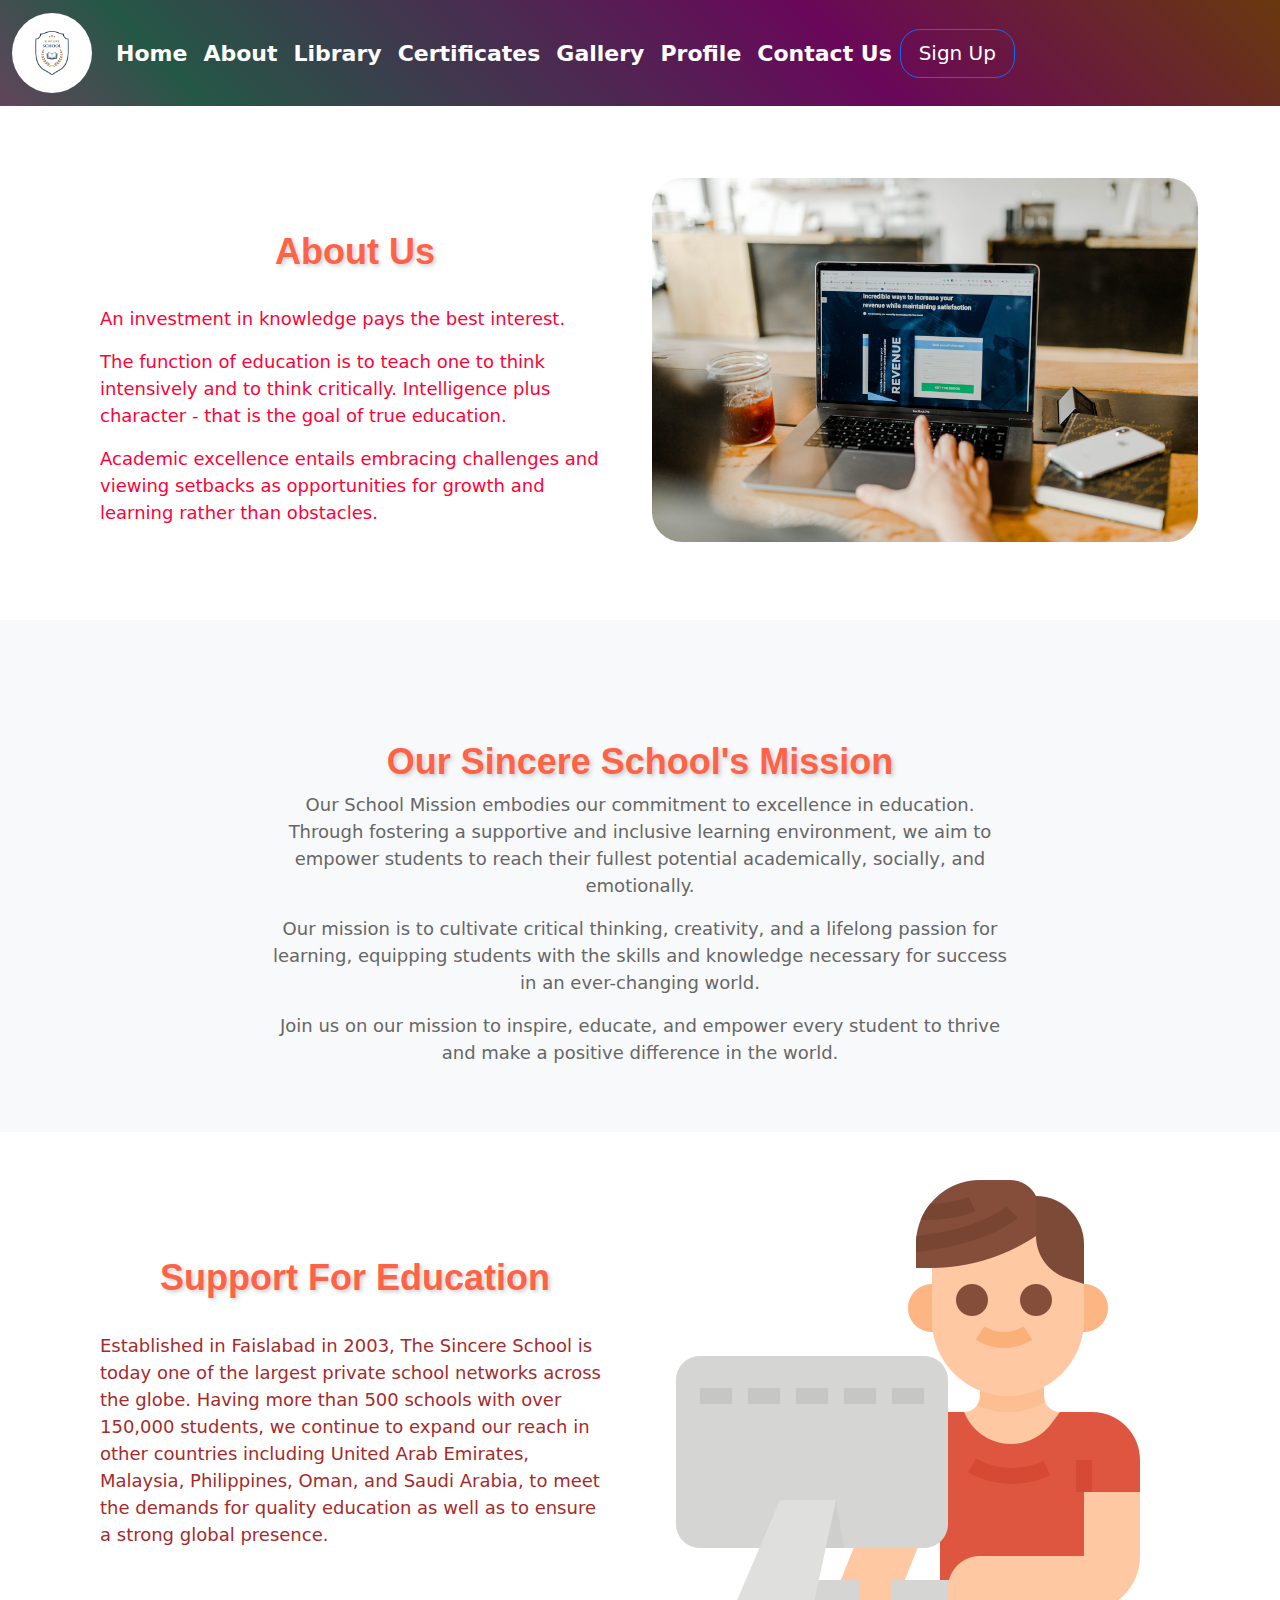
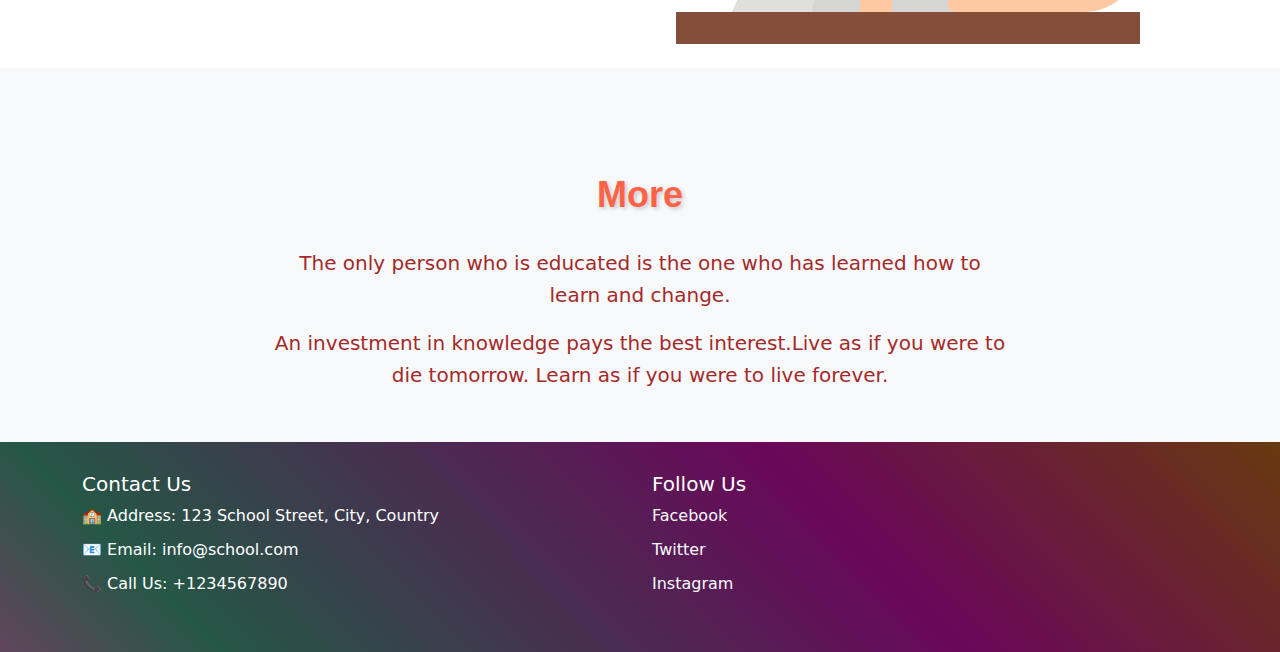
<file: about.html>
<!DOCTYPE html>
<html lang="en">

<head>
    <meta charset="UTF-8">
    <meta name="viewport" content="width=device-width, initial-scale=1.0">
    <title>Our School Website</title>
    <!-- Bootstrap CSS Link -->
    <link rel="stylesheet" href="	https://cdn.jsdelivr.net/npm/bootstrap@5.2.3/dist/css/bootstrap.min.css">
    <!-- Custom CSS -->
    <!-- <link rel="stylesheet" href="/style.css"> -->
    <style>  
    .text-content {
      padding: 30px;
      color: brown;
    }
    .image-content img {
      max-width: 100%;
      height: auto;
    }
    /* OUR MISSION SECTION */
    .mission-section {
            background-color: #f8f9fa;
            padding: 50px 0;
        }

        .mission-content {
            text-align: center;
        }

        .mission-title {
          font-family: 'Arial', sans-serif;
            font-size: 36px;
            color: tomato;
            text-align: center;
            margin-top: 70px;
            font-weight: bold;
            text-shadow: 2px 2px 4px rgba(0, 0, 0, 0.2);
        }

        .mission-description {
            font-size: 18px;
            color: #666;
        }
        /* ----------------------------------------------------------- */
     /* HEADING SECTION */
     .container-content {
      max-width: 1200px;
      margin: 0 auto;
      padding: 20px;
    }

    .row-content {
      display: flex;
      flex-wrap: wrap;
      align-items: center;
    }

    .image-container {
      flex: 1;
    }

    .image {
      border-radius: 3px;
      margin: -9px;
      width: 100%;
      height: auto;
    }

    .text-container {
      flex: 1;
      padding: 0 20px;
    }

    .text h2 {
      color: blueviolet;
      font-size: 40px;

    }

    .text p {
      color: rgb(60, 43, 75);
      font-size: 20px;
    }

    /* Media Queries */
    @media (max-width: 768px) {
      .text-container {
        padding: 20px 0;
      }
    }
    /* -------------------------------------------------------- */
    /* MORE SECTION */
    .about-section {
            padding: 35px 0;
            background-color: #f8f9fa;
        }

        .about-heading {
            margin-bottom: 30px;
        }

        .about-content {
            font-size: 18px;
            line-height: 1.6;
        }

        @media (max-width: 768px) {
            .about-section {
                padding: 60px 0;
            }
        }
    /* ------------------------------------------------------------------ */
      /* FOOTER SECTION */
      .footer {
      background-color: #343a40;
      color: white;
      padding: 30px 0;
    }

    .footer ul li {
      list-style: none;
      margin-bottom: 10px;
    }
    /* -------------------------------------------------------------- */
    .navbar-toggler:hover {
    border-color: white !important;
}
.navbar-nav .nav-link:hover {
  color: #f67c7c !important;
  transition: transform 0.3s ease !important;
  /* transform: translateY(-5px) !important; */
  /* background-color: white !important; */
}
.hoverButton:hover{
  color: black !important;
  background-color: white !important;
}
.heading{
  font-family: 'Arial', sans-serif;
            font-size: 36px;
            color: tomato;
            text-align: center;
            margin-top: 70px;
            font-weight: bold;
            text-shadow: 2px 2px 4px rgba(0, 0, 0, 0.2);
}

.paraCustom{
  color: rgb(255, 0, 55);
      font-size: 18px;
}
.paraCustom:hover{
  color: rgb(28, 1, 88);
      font-size: 20px;
      cursor: pointer;
}
</style>
    
</head>

<body>
    <!-- Our Header Section Start -->
    <header>
        <!-- Navbar Section -->
        <nav class="navbar navbar-expand-lg navbar-light bg-light"
      style="background: rgb(0, 0, 0);
        background: linear-gradient(45deg, rgb(98, 69, 91) 0%, rgb(37, 87, 70) 15%, rgb(106, 7, 90) 65%, rgb(104, 57, 15) 100%);">
      <div class="container-fluid">
        <a class="navbar-brand"><img src="/images/logo.png" alt="" width="80px" height="80px"
            style="border-radius: 50%;"></a>
        <button class="navbar-toggler" type="button" data-bs-toggle="collapse" data-bs-target="#navbarNavAltMarkup"
          aria-controls="navbarNavAltMarkup" aria-expanded="false" aria-label="Toggle navigation">
          <span style="color: white;"><svg xmlns="http://www.w3.org/2000/svg" width="33" height="33" fill="white" class="bi bi-list" viewBox="0 0 16 16">
            <path fill-rule="evenodd" d="M2.5 12a.5.5 0 0 1 .5-.5h10a.5.5 0 0 1 0 1H3a.5.5 0 0 1-.5-.5m0-4a.5.5 0 0 1 .5-.5h10a.5.5 0 0 1 0 1H3a.5.5 0 0 1-.5-.5m0-4a.5.5 0 0 1 .5-.5h10a.5.5 0 0 1 0 1H3a.5.5 0 0 1-.5-.5"/>
          </svg></span>
        </button>
        <div class="collapse navbar-collapse" id="navbarNavAltMarkup">
          <div class="navbar-nav">
            <a class="nav-link active" aria-current="page" href="index.html" style="color: white; font-weight: bold; font-size: 22px;">Home</a>
            <a class="nav-link" href="about.html" style="color: white; font-weight: bold; font-size: 22px;" >About</a>
            <!-- <a class="nav-link" href="courses.html" style="color: white; font-weight: bold; font-size: 22px;" >Courses</a> -->
            <a class="nav-link" href="library.html" style="color: white; font-weight: bold; font-size: 22px;" >Library</a>
            <a class="nav-link" href="certificates.html" style="color: white; font-weight: bold; font-size: 22px;" >Certificates</a>
            <a class="nav-link" href="gallery.html" style="color: white; font-weight: bold; font-size: 22px;" >Gallery</a>
            <a class="nav-link" href="profile.html" style="color: white; font-weight: bold; font-size: 22px;" >Profile</a>
            <a class="nav-link" href="contactus.html" style="color: white; font-weight: bold; font-size: 22px;" >Contact Us</a>
            <a href="/signUp.html" class="btn btn-primary btn-lg hoverButton" style="background-color: transparent; border-radius: 20px; width: 115px;">Sign Up</a>

          </div>
        </div>
      </div>
    </nav>
        <!-- --------------------------------------------------- -->
       
    </header>
    <!-- Our Header Section End -->



    <main>
        <!-- Our main Section Start -->
        <div class="container">
          <div class="row mt-4">
            <div class="col-md-6 text-content">
              <h2 class="heading">About Us</h2><br>
              <p class="paraCustom">An investment in knowledge pays the best interest.</p>
              <p class="paraCustom">The function of education is to teach one to think intensively and to think critically. Intelligence plus character - that is the goal of true education.</p>
              <p class="paraCustom">Academic excellence entails embracing challenges and viewing setbacks as opportunities for growth and learning rather than obstacles.</p>
            </div>
            <div class="col-md-6 image-content"><br><br>
              <img src="/images//signup.jpg" alt="Placeholder Image" style="border-radius: 30px;">
            </div>
          </div>
        </div>
        <!-- --------------------------------------------------------- -->

        <!-- Our Mission Section -->
        <br><br>
        <section class="mission-section">
          <div class="container">
              <div class="row">
                  <div class="col-lg-8 offset-lg-2">
                      <div class="mission-content">
                          <h2 class="mission-title">Our Sincere School's Mission</h2>
                          <p class="mission-description">
                            Our School Mission embodies our commitment to excellence in education. Through fostering a supportive and inclusive learning environment, we aim to empower students to reach their fullest potential academically, socially, and emotionally. </p>
                            <p class="mission-description">Our mission is to cultivate critical thinking, creativity, and a lifelong passion for learning, equipping students with the skills and knowledge necessary for success in an ever-changing world.</p>
                              <p class="mission-description">Join us on our mission to inspire, educate, and empower every student to thrive and make a positive difference in the world. </p>
                      </div>
                  </div>
              </div>
          </div>
      </section>
      <!-- --------------------------------------------------------- -->
            <!-- HEADING SECTION -->
            <div class="container">
              <div class="row mt-4">
                <div class="col-md-6 text-content">
                  <h1 style="font-family: 'Arial', sans-serif;
                  font-size: 36px;
                  color: tomato;
                  text-align: center;
                  margin-top: 70px;
                  font-weight: bold;
                  text-shadow: 2px 2px 4px rgba(0, 0, 0, 0.2);">Support For Education</h1><br>
                  <p style="font-size: 18px;">Established in Faislabad in 2003, The Sincere School is today one of the largest private school networks across the globe. Having more than 500 schools with over 150,000 students, we continue to expand our reach in other countries including United Arab Emirates, Malaysia, Philippines, Oman, and Saudi Arabia, to meet the demands for quality education as well as to ensure a strong global presence.</p>
                </div>
                <div class="col-md-6 image-content">
                  <img src="/images/fe1.png" alt="Placeholder Image" style="border-radius: 30px;">
                </div>
              </div>
            </div>
    <!-- --------------------------------------------------- -->
<!-- MORE SECTION  -->
<section class="about-section">
  <div class="container">
      <div class="row">
          <div class="col-lg-8 mx-auto">
              <h2 class="about-heading text-center" style="font-family: 'Arial', sans-serif;
              font-size: 36px;
              color: tomato;
              text-align: center;
              margin-top: 70px;
              font-weight: bold;
              text-shadow: 2px 2px 4px rgba(0, 0, 0, 0.2);" >More</h2>
              <p class="about-content text-center" style="color: brown; font-size: 20px;">The only person who is educated is the one who has learned how to learn and change.</p>
              <p class="about-content text-center" style="color: brown; font-size: 20px;">An investment in knowledge pays the best interest.Live as if you were to die tomorrow. Learn as if you were to live forever.</p>
          </div>
      </div>
  </div>
</section>

        <!-- Our main Section End -->
    </main>
<!-- FOOTER SECTION -->
<footer class="footer" style="background: rgb(0, 0, 0);
background: linear-gradient(45deg, rgb(98, 69, 91) 0%, rgb(37, 87, 70) 15%, rgb(106, 7, 90) 65%, rgb(104, 57, 15) 100%);">
  <div class="container">
    <div class="row">
      <div class="col-md-6">
        <h5>Contact Us</h5>
        <ul class="list-unstyled">
          <li>🏫 Address: 123 School Street, City, Country</li>
          <li>📧 Email: info@school.com</li>
          <li>📞 Call Us: +1234567890</li>
        </ul>
      </div>
      <div class="col-md-6">
        <h5>Follow Us</h5>
        <ul class="list-inline">
          <li class="list-inline-item"><a href="#" class="text-decoration-none text-light"><i
                class="fab fa-facebook-f"></i>Facebook</a></li><br>
          <li class="list-inline-item"><a href="#" class="text-decoration-none text-light"><i
                class="fab fa-twitter"></i>Twitter</a></li><br>
          <li class="list-inline-item"><a href="#" class="text-decoration-none text-light"><i
                class="fab fa-instagram"></i>Instagram</a></li><br>

        </ul>
      </div>
    </div>
  </div>
</footer>
<!-- FOOTER END -->
    <!-- Bootstrap JS Link -->
    <script src="https://cdn.jsdelivr.net/npm/bootstrap@5.2.3/dist/js/bootstrap.bundle.min.js"></script>
</body>

</html>
</file>
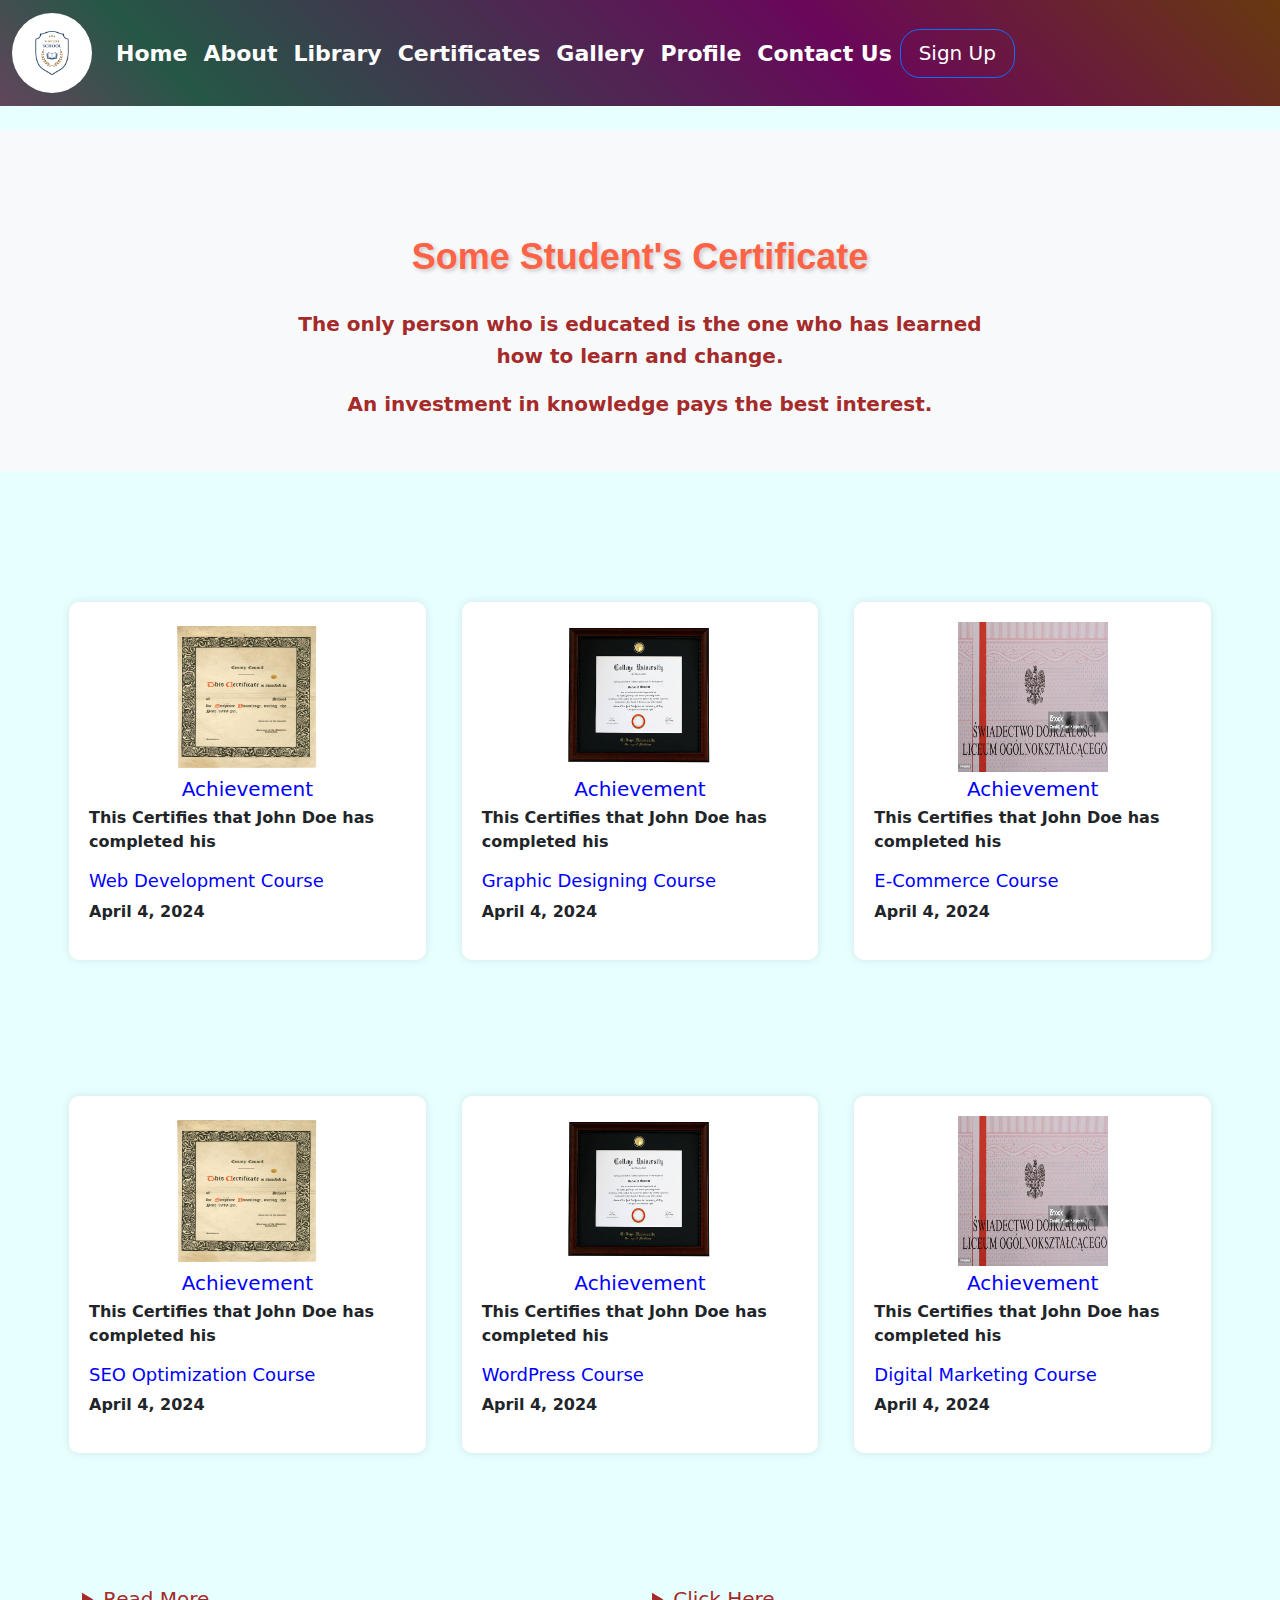
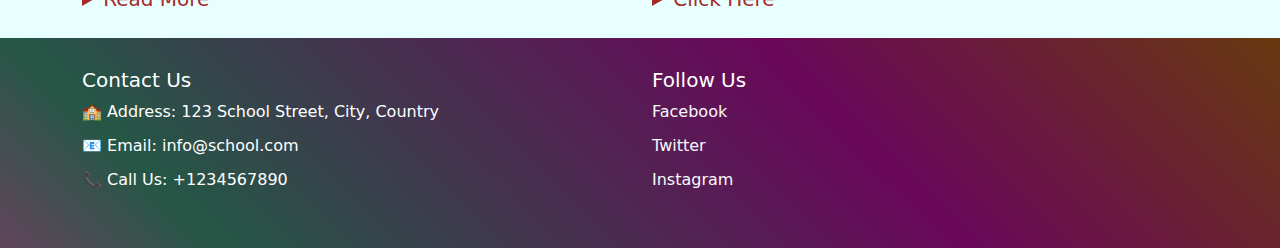
<file: certificates.html>
<!DOCTYPE html>
<html lang="en">

<head>
  <meta charset="UTF-8">
  <meta name="viewport" content="width=device-width, initial-scale=1.0">
  <title>Our School Website</title>
  <!-- Bootstrap CSS Link -->
  <link rel="stylesheet" href="	https://cdn.jsdelivr.net/npm/bootstrap@5.2.3/dist/css/bootstrap.min.css">
  <!-- Custom CSS -->
  <!-- <link rel="stylesheet" href="/style.css"> -->
  <style>
    body{
      background-color: rgb(232, 255, 255);
    }
    /* Certificate Section */
    .certificate {
      cursor:pointer;
      max-width: 800px;
      margin: 50px auto;
      padding: 20px;
      background-color: #fff;
      border-radius: 10px;
      box-shadow: 0 0 10px rgba(0, 0, 0, 0.1);
    }
    .certificate:hover{
    box-shadow: 0 4px 8px rgba(153, 151, 151, 0.5); /* Example shadow */
  }
  

    .certificate h4 {
      color: blue;
      text-align: center;
      margin: 5px;
      font-size: 20px;
    }
    .certificate h6{
      font-size: 18px;
      color: blue;
    }
    p {
      font-weight: bold;
    }

    .logo {
      display: block;
      margin: 0 auto;
      width: 150px;
      height: 150px;
    }

    @media (max-width: 768px) {
      .certificate {
        margin: 10px -33px;
        padding: 10px;
      }
    }
    /* ---------------------------------------------------------- */
     /* MORE SECTION */
     .about-section {
            padding: 35px 0;
            background-color: #f8f9fa;
        }

        .about-heading {
            margin-bottom: 30px;
        }

        .about-content {
            font-size: 18px;
            line-height: 1.6;
        }

        @media (max-width: 768px) {
            .about-section {
                padding: 60px 0;
            }
        }
        /* ----------------------------------------------------------- */
    /* FOOTER SECTION */
    .footer {
      background-color: #343a40;
      color: white;
      padding: 30px 0;
    }

    .footer ul li {
      list-style: none;
      margin-bottom: 10px;
    }
    /* -------------------------------------------------------------- */
    .navbar-toggler:hover {
    border-color: white !important;
}
.navbar-nav .nav-link:hover {
  color: #f67c7c !important;
  transition: transform 0.3s ease !important;
  /* transform: translateY(-5px) !important; */
  /* background-color: white !important; */
}
.hoverButton:hover{
  color: black !important;
  background-color: white !important;
}
  </style>
</head>

<body>
  <!-- Our Header Section Start -->
  <header>
        <!-- Navbar Section -->
        <nav class="navbar navbar-expand-lg navbar-light bg-light "
      style="background: rgb(0, 0, 0);
        background: linear-gradient(45deg, rgb(98, 69, 91) 0%, rgb(37, 87, 70) 15%, rgb(106, 7, 90) 65%, rgb(104, 57, 15) 100%);">
      <div class="container-fluid">
        <a class="navbar-brand"><img src="/images/logo.png" alt="" width="80px" height="80px"
            style="border-radius: 50%;"></a>
        <button class="navbar-toggler" type="button" data-bs-toggle="collapse" data-bs-target="#navbarNavAltMarkup"
          aria-controls="navbarNavAltMarkup" aria-expanded="false" aria-label="Toggle navigation">
          <span style="color: white;"><svg xmlns="http://www.w3.org/2000/svg" width="33" height="33" fill="white" class="bi bi-list" viewBox="0 0 16 16">
            <path fill-rule="evenodd" d="M2.5 12a.5.5 0 0 1 .5-.5h10a.5.5 0 0 1 0 1H3a.5.5 0 0 1-.5-.5m0-4a.5.5 0 0 1 .5-.5h10a.5.5 0 0 1 0 1H3a.5.5 0 0 1-.5-.5m0-4a.5.5 0 0 1 .5-.5h10a.5.5 0 0 1 0 1H3a.5.5 0 0 1-.5-.5"/>
          </svg></span>
        </button>
        <div class="collapse navbar-collapse" id="navbarNavAltMarkup">
          <div class="navbar-nav">
            <a class="nav-link active" aria-current="page" href="index.html" style="color: white; font-weight: bold; font-size: 22px;">Home</a>
            <a class="nav-link" href="about.html" style="color: white; font-weight: bold; font-size: 22px;" >About</a>
            <!-- <a class="nav-link" href="courses.html" style="color: white; font-weight: bold; font-size: 22px;" >Courses</a> -->
            <a class="nav-link" href="library.html" style="color: white; font-weight: bold; font-size: 22px;" >Library</a>
            <a class="nav-link" href="certificates.html" style="color: white; font-weight: bold; font-size: 22px;" >Certificates</a>
            <a class="nav-link" href="gallery.html" style="color: white; font-weight: bold; font-size: 22px;" >Gallery</a>
            <a class="nav-link" href="profile.html" style="color: white; font-weight: bold; font-size: 22px;" >Profile</a>
            <a class="nav-link" href="contactus.html" style="color: white; font-weight: bold; font-size: 22px;" >Contact Us</a>
            <a href="/signUp.html" class="btn btn-primary btn-lg hoverButton" style="background-color: transparent; border-radius: 20px; width: 115px;">Sign Up</a>

          </div>
        </div>
      </div>
    </nav>
      <!-- --------------------------------------------------- -->
  </header>
  <!-- Our Header Section End -->

  <main>
    <!-- Our main Section Start -->
    <br>
    <section class="about-section">
      <div class="container">
          <div class="row">
              <div class="col-lg-8 mx-auto">
                  <h2 class="about-heading text-center" style="font-family: 'Arial', sans-serif;
                  font-size: 36px;
                  color: tomato;
                  text-align: center;
                  margin-top: 70px;
                  font-weight: bold;
                  text-shadow: 2px 2px 4px rgba(0, 0, 0, 0.2);">Some Student's Certificate</h2>
                  <p class="about-content text-center" style="color: brown; font-size: 20px;">The only person who is educated is the one who has learned how to learn and change.</p>
                  <p class="about-content text-center" style="color: brown; font-size: 20px;">An investment in knowledge pays the best interest.</p>
              </div>
          </div>
      </div>
    </section>
    <!-- ----------------------------------------------------------- -->

    
    <div class="container-certificate" style="margin: 63px; display: flex; flex-direction: column;">
      <div class="row">
        <div class="col" style="
              padding: 16px; border-radius: 17px; margin:2px;">
          <div class="certificate">
            <img src="/images/cer1.jpg" alt="School Logo" class="logo">
            <h4>Achievement</h4>
            <p>This Certifies that John Doe has completed his</p>
            <h6>Web Development Course</h6>
            <p>April 4, 2024</p>
          </div>
        </div>
        <div class="col" style="
                padding: 16px; border-radius: 17px; margin:2px;">
          <div class="certificate">
            <img src="/images/cer2.jpg" alt="School Logo" class="logo">
            <h4>Achievement</h4>
            <p>This Certifies that John Doe has completed his</p>
            <h6>Graphic Designing Course</h6>
            <p>April 4, 2024</p>
          </div>
        </div>
        <div class="col" style="
                padding: 16px; border-radius: 17px; margin:2px;">
          <div class="certificate">
            <img src="/images/cer3.jpg" alt="School Logo" class="logo">
            <h4>Achievement</h4>
            <p>This Certifies that John Doe has completed his</p>
            <h6>E-Commerce Course</h6>
            <p>April 4, 2024</p>
          </div>
        </div>
      </div>


      <div class="row">
        <div class="col" style="
              padding: 16px; border-radius: 17px; margin:2px;">
          <div class="certificate">
            <img src="/images/cer1.jpg" alt="School Logo" class="logo">
            <h4>Achievement</h4>
            <p>This Certifies that John Doe has completed his</p>
            <h6>SEO Optimization Course</h6>
            <p>April 4, 2024</p>
          </div>
        </div>
        <div class="col" style="
                padding: 16px; border-radius: 17px; margin:2px;">
          <div class="certificate">
            <img src="/images/cer2.jpg" alt="School Logo" class="logo">
            <h4>Achievement</h4>
            <p>This Certifies that John Doe has completed his</p>
            <h6>WordPress Course</h6>
            <p>April 4, 2024</p>
          </div>
        </div>
        <div class="col" style="
                padding: 16px; border-radius: 17px; margin:2px;">
          <div class="certificate">
            <img src="/images/cer3.jpg" alt="School Logo" class="logo">
            <h4>Achievement</h4>
            <p>This Certifies that John Doe has completed his</p>
            <h6>Digital Marketing Course</h6>
            <p>April 4, 2024</p>
          </div>
        </div>
      </div>
    </div>
    <!-- -------------------------------------------------------------- -->
    <div class="container">
      <div class="row">
        <div class="col-md-6 mb-4" style="color: brown; font-size: 20px;">
          <details>
            <summary>Read More</summary>
            <ul>
              <li style="color: black!important; font-size: 18px;">"The roots of education are bitter, but the fruit is sweet."</li>
              <li style="color: black!important; font-size: 18px;">"The more that you read, the more things you will know. The more that you learn, the more places you’ll go."</li>
            </ul>
          </details>
        </div>
        <div class="col-md-6 mb-4" style="color: brown; font-size: 20px;">
          <details>
            <summary>Click Here</summary>
            <ul>
              <li style="color: black!important; font-size: 18px;">"Education is the most powerful weapon you can use to change the world."</li>
              <li style="color: black!important; font-size: 18px;">"The roots of education are bitter, but the fruit is sweet."</li>
            </ul>
          </details>
        </div>
      </div>
    </div>
<!-- ------------------------------------------ -->
    <!-- Our main Section End -->
  </main>


  <!-- FOOTER SECTION -->
<footer class="footer" style="background: rgb(0, 0, 0);
background: linear-gradient(45deg, rgb(98, 69, 91) 0%, rgb(37, 87, 70) 15%, rgb(106, 7, 90) 65%, rgb(104, 57, 15) 100%);">
  <div class="container">
    <div class="row">
      <div class="col-md-6">
        <h5>Contact Us</h5>
        <ul class="list-unstyled">
          <li>🏫 Address: 123 School Street, City, Country</li>
          <li>📧 Email: info@school.com</li>
          <li>📞 Call Us: +1234567890</li>
        </ul>
      </div>
      <div class="col-md-6">
        <h5>Follow Us</h5>
        <ul class="list-inline">
          <li class="list-inline-item"><a href="#" class="text-decoration-none text-light"><i
                class="fab fa-facebook-f"></i>Facebook</a></li><br>
          <li class="list-inline-item"><a href="#" class="text-decoration-none text-light"><i
                class="fab fa-twitter"></i>Twitter</a></li><br>
          <li class="list-inline-item"><a href="#" class="text-decoration-none text-light"><i
                class="fab fa-instagram"></i>Instagram</a></li><br>

        </ul>
      </div>
    </div>
  </div>
</footer>
<!-- FOOTER END -->

  <!-- Bootstrap JS Link -->
  <script src="https://cdn.jsdelivr.net/npm/bootstrap@5.2.3/dist/js/bootstrap.bundle.min.js"></script>
</body>

</html>
</file>
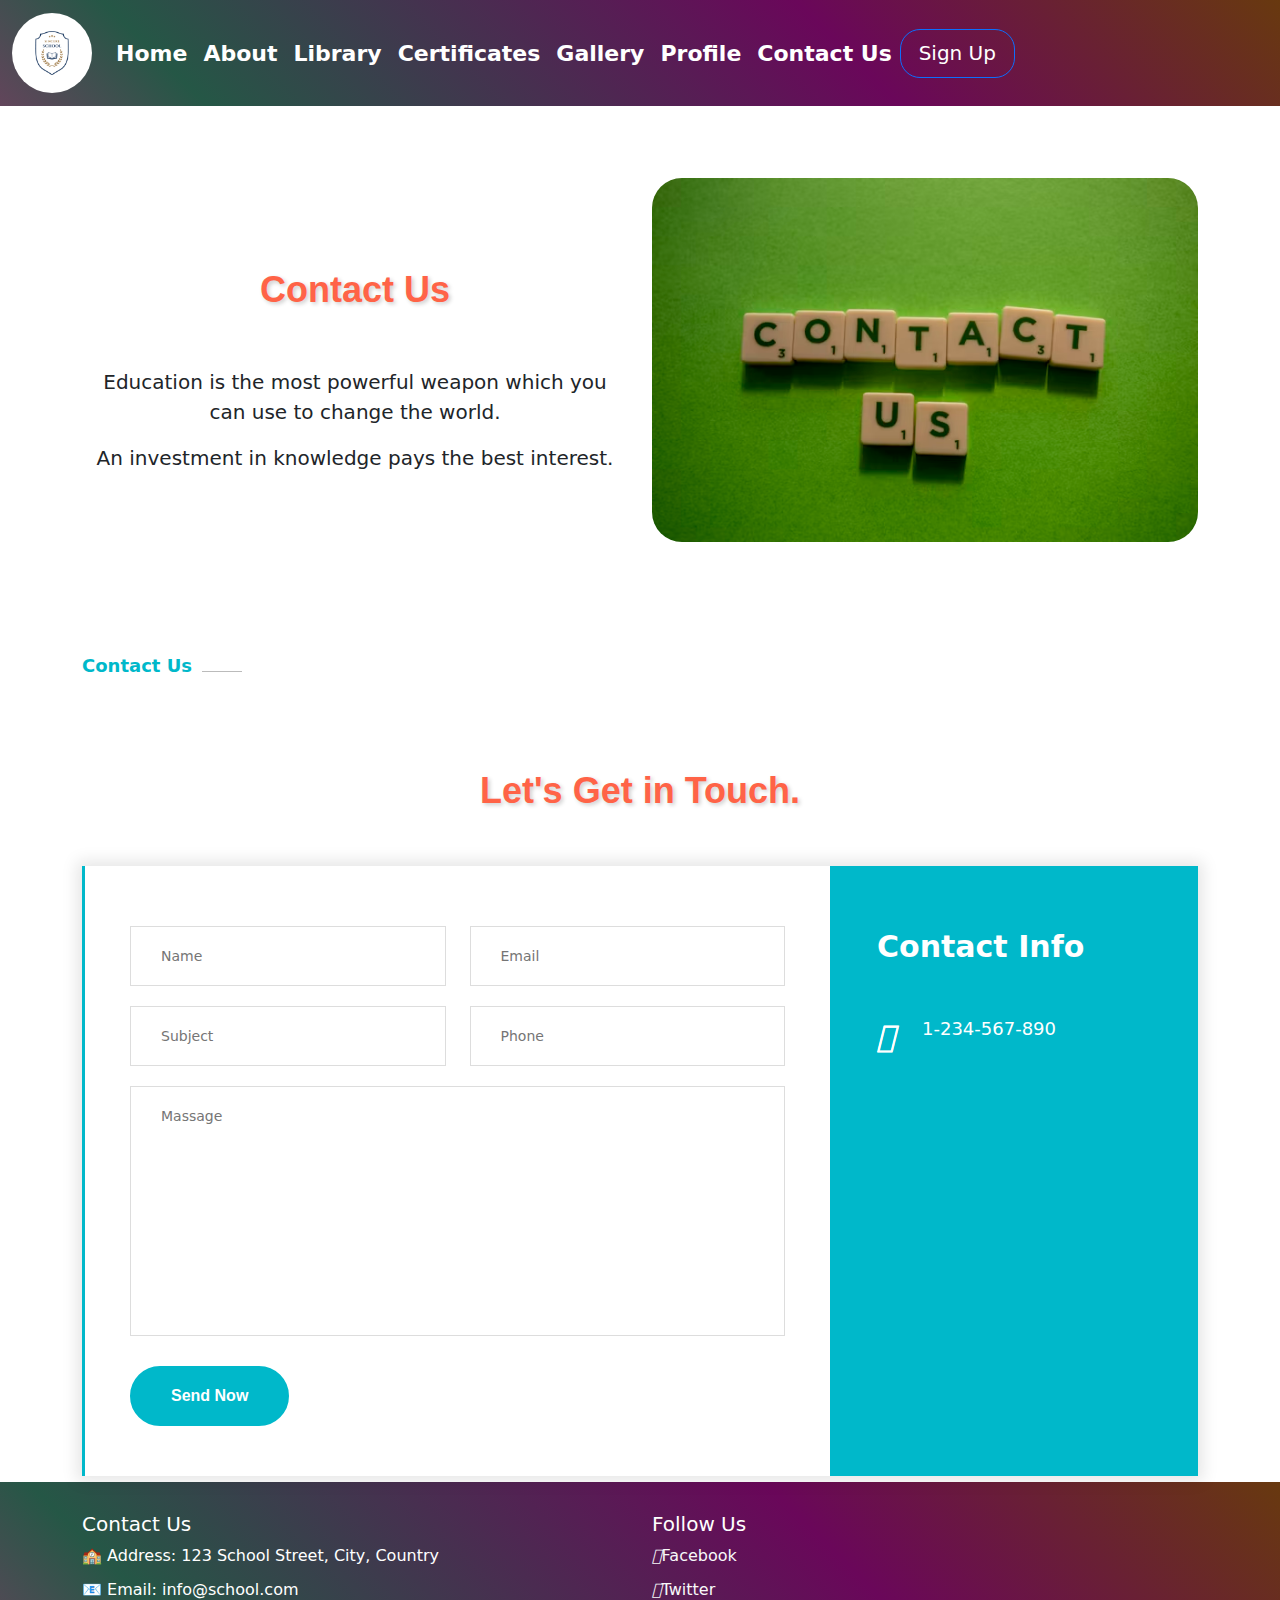
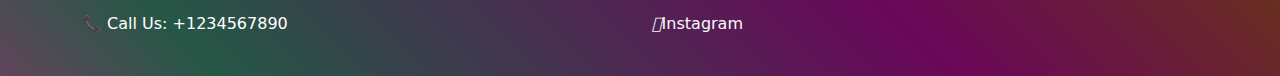
<file: contactus.html>
<!DOCTYPE html>
<html lang="en">

<head>
    <meta charset="UTF-8">
    <meta name="viewport" content="width=device-width, initial-scale=1.0">
    <title>Document</title>

    <link rel="stylesheet" href="https://cdnjs.cloudflare.com/ajax/libs/font-awesome/4.7.0/css/font-awesome.min.css">


    <!-- Bootstrap CSS Link -->
    <link rel="stylesheet" href="	https://cdn.jsdelivr.net/npm/bootstrap@5.2.3/dist/css/bootstrap.min.css">
    <style>
        * {
            margin: 0;
            padding: 0;
            box-sizing: border-box;
        }

        .text-content {
            padding: 20px;
        }

        .image-content img {
            max-width: 100%;
            height: auto;
        }

        .image {
            width: 100%;

        }


        li,
        ul {
            list-style: none;
            padding: 0;
            margin: 0
        }

        .sec-title {
            position: relative;
            padding-bottom: 40px
        }

        .sec-title .title {
            position: relative;
            color: #00b8ca;
            font-size: 18px;
            font-weight: 700;
            padding-right: 50px;
            margin-bottom: 15px;
            display: inline-block;
            text-transform: capitalize
        }

        .sec-title .title:before {
            position: absolute;
            content: '';
            right: 0;
            bottom: 7px;
            width: 40px;
            height: 1px;
            background-color: #bbb
        }

        .sec-title h2 {


            position: relative;



            color: #252525;


            font-size: 36px;


            font-weight: 700;
            line-height: 1.5em;


            display: block
        }


        .sec-title.light h2 {


            color: #fff
        }


        .contact-page-section {


            position: relative;


            padding-top: 110px;


            padding-bottom: 6px;


        }


        .contact-page-section .inner-container {


            position: relative;


            z-index: 1;


            background-color: #00b8ca;


            box-shadow: 0 0 15px 5px rgba(0, 0, 0, .1)
        }


        .contact-page-section .form-column {


            position: relative;


            padding: 0 0 0 15px
        }


        .contact-page-section .form-column .inner-column {


            position: relative;


            padding: 60px 45px 30px;


            background-color: #fff
        }

        .contact-page-section .info-column {

            position: relative
        }

        .contact-page-section .info-column .inner-column {

            position: relative;
            padding: 60px 35px
        }

        .contact-page-section .info-column h2 {

            position: relative;

            color: #fff;

            font-size: 30px;

            font-weight: 700;

            line-height: 1.4em;

            margin-bottom: 45px
        }

        .contact-page-section .info-column .list-info {

            position: relative;

            margin-bottom: 60px
        }

        .contact-page-section .info-column .list-info li {

            position: relative;

            margin-bottom: 25px;

            font-size: 18px;

            color: #fff;

            line-height: 1.8em;

            padding-left: 45px
        }

        .contact-page-section .info-column .list-info li:last-child {

            margin-bottom: 0
        }

        .contact-page-section .info-column .list-info li i {

            position: absolute;

            left: 0;

            top: 8px;

            color: #fff;

            font-size: 30px
        }

        .contact-form {
            position: relative
        }

        .contact-form .form-group {
            position: relative;
            margin-bottom: 20px
        }

        .contact-form input[type=text],
        .contact-form input[type=email],
        .contact-form textarea {
            position: relative;
            display: block;
            width: 100%;
            height: 60px;
            color: #222;
            font-size: 14px;
            line-height: 38px;
            padding: 10px 30px;
            border: 1px solid #ddd;
            background-color: #fff;
            transition: all .3s ease;
            -ms-transition: all .3s ease;
            -webkit-transition: all .3s ease
        }

        .contact-form input[type=text]:focus,
        .contact-form input[type=email]:focus,
        .contact-form textarea:focus {
            border-color: #00b8ca
        }

        .contact-form textarea {
            height: 250px;
            resize: none
        }

        .contact-form .theme-btn {
            font-size: 16px;
            font-weight: 700;
            margin-top: 10px;
            text-transform: capitalize;
            padding: 16px 39px;
            border: 2px solid #00b8ca;
            font-family: Arimo, sans-serif;
            background: #00b8ca;
            display: inline-block;
            position: relative;
            line-height: 24px;
            cursor: pointer;
            color: #fff;
            border-radius: 60px;
        }

        .contact-form .theme-btn:hover {
            border-radius: 60px;
            color: #00b8ca;
            border-color: #00b8ca;
            background: 0 0
        }

        .contact-form input.error,
        .contact-form select.error,
        .contact-form textarea.error {
            border-color: red !important
        }

        .contact-form label.error {
            display: block;
            line-height: 24px;
            padding: 5px 0 0;
            margin: 0;
            text-transform: uppercase;
            font-size: 12px;
            color: red;
            font-weight: 500
        }
    /* FOOTER SECTION */
    .footer {
      background-color: #343a40;
      color: white;
      padding: 30px 0;
    }

    .footer ul li {
      list-style: none;
      margin-bottom: 10px;
    }
    /* -------------------------------------------------------------- */
    .navbar-toggler:hover {
    border-color: white !important;
}
.navbar-nav .nav-link:hover {
  color: #f67c7c !important;
  transition: transform 0.3s ease !important;
  /* transform: translateY(-5px) !important; */
  /* background-color: white !important; */
}
.hoverButton:hover{
  color: black !important;
  background-color: white !important;
}
    </style>
</head>



<body>
    <header>
        <!-- Navbar Section -->
        <nav class="navbar navbar-expand-lg navbar-light bg-light "
      style="background: rgb(0, 0, 0);
        background: linear-gradient(45deg, rgb(98, 69, 91) 0%, rgb(37, 87, 70) 15%, rgb(106, 7, 90) 65%, rgb(104, 57, 15) 100%);">
      <div class="container-fluid">
        <a class="navbar-brand"><img src="/images/logo.png" alt="" width="80px" height="80px"
            style="border-radius: 50%;"></a>
        <button class="navbar-toggler" type="button" data-bs-toggle="collapse" data-bs-target="#navbarNavAltMarkup"
          aria-controls="navbarNavAltMarkup" aria-expanded="false" aria-label="Toggle navigation">
          <span style="color: white;"><svg xmlns="http://www.w3.org/2000/svg" width="33" height="33" fill="white" class="bi bi-list" viewBox="0 0 16 16">
            <path fill-rule="evenodd" d="M2.5 12a.5.5 0 0 1 .5-.5h10a.5.5 0 0 1 0 1H3a.5.5 0 0 1-.5-.5m0-4a.5.5 0 0 1 .5-.5h10a.5.5 0 0 1 0 1H3a.5.5 0 0 1-.5-.5m0-4a.5.5 0 0 1 .5-.5h10a.5.5 0 0 1 0 1H3a.5.5 0 0 1-.5-.5"/>
          </svg></span>
        </button>
        <div class="collapse navbar-collapse" id="navbarNavAltMarkup">
          <div class="navbar-nav">
            <a class="nav-link active" aria-current="page" href="index.html" style="color: white; font-weight: bold; font-size: 22px;">Home</a>
            <a class="nav-link" href="about.html" style="color: white; font-weight: bold; font-size: 22px;" >About</a>
            <!-- <a class="nav-link" href="courses.html" style="color: white; font-weight: bold; font-size: 22px;" >Courses</a> -->
            <a class="nav-link" href="library.html" style="color: white; font-weight: bold; font-size: 22px;" >Library</a>
            <a class="nav-link" href="certificates.html" style="color: white; font-weight: bold; font-size: 22px;" >Certificates</a>
            <a class="nav-link" href="gallery.html" style="color: white; font-weight: bold; font-size: 22px;" >Gallery</a>
            <a class="nav-link" href="profile.html" style="color: white; font-weight: bold; font-size: 22px;" >Profile</a>
            <a class="nav-link" href="contactus.html" style="color: white; font-weight: bold; font-size: 22px;" >Contact Us</a>
            <a href="/signUp.html" class="btn btn-primary btn-lg hoverButton" style="background-color: transparent; border-radius: 20px; width: 115px;">Sign Up</a>

          </div>
        </div>
      </div>
    </nav>
        <!-- --------------------------------------------------- -->
    </header>
<br><br><br>
<!-- HEADING SECTION -->


    <div class="container">
        <div class="row">
            <div class="col-md-6 text-content">
                <h1 style="display: flex; justify-content: center;  font-weight: bold; font-family: 'Arial', sans-serif;
                font-size: 36px;
                color: tomato;
                text-align: center;
                margin-top: 70px;
                font-weight: bold;
                text-shadow: 2px 2px 4px rgba(0, 0, 0, 0.2);">Contact Us</h1>
                <br><br>
                <p style="text-align: center; font-size: 20px;">Education is the most powerful weapon which you can use
                    to change the world.</p>
                <p style="text-align: center; font-size: 20px;">An investment in knowledge pays the best interest.</p>
            </div>
            <div class="col-md-6 image-content">
                <img src="/images/con2.avif" alt="Placeholder Image" style=" display: block; margin:auto; border-radius: 30px;">
            </div>
        </div>
    </div>


    <section class="contact-page-section">
        <div class="container">
            <div class="sec-title">
                <div class="title">Contact Us</div>
                <h2 style="font-family: 'Arial', sans-serif;
                font-size: 36px;
                color: tomato;
                text-align: center;
                margin-top: 70px;
                font-weight: bold;
                text-shadow: 2px 2px 4px rgba(0, 0, 0, 0.2);">Let's Get in Touch.</h2>
            </div>
            <div class="inner-container">
                <div class="row clearfix">

                    <!--Form Column-->
                    <div class="form-column col-md-8 col-sm-12 col-xs-12">
                        <div class="inner-column">

                            <!--Contact Form-->
                            <div class="contact-form">
                                <form action="submit.html" id="contact-form" method="GET">
                                    <div class="row clearfix">
                                        <div class="form-group col-md-6 col-sm-6 co-xs-12">
                                            <input type="text" id="username" name="username"  placeholder="Name" required>
                                        </div>
                                        <div class="form-group col-md-6 col-sm-6 co-xs-12">
                                            <input type="email" name="email" value="" placeholder="Email" required>
                                        </div>
                                        <div class="form-group col-md-6 col-sm-6 co-xs-12">
                                            <input type="text" name="subject" value="" placeholder="Subject" required>
                                        </div>
                                        <div class="form-group col-md-6 col-sm-6 co-xs-12">
                                            <input type="text" name="phone" value="" placeholder="Phone" required>
                                        </div>
                                        <div class="form-group col-md-12 col-sm-12 co-xs-12">
                                            <textarea name="message" placeholder="Massage"></textarea>
                                        </div>
                                        <div class="form-group col-md-12 col-sm-12 co-xs-12">
                                            <button type="submit" id="submit" class="theme-btn btn-style-one">Send Now</button>
                                        </div>
                                    </div>
                                </form>
                            </div>
                            <!--End Contact Form-->

                        </div>
                    </div>

                    <!--Info Column-->
                    <div class="info-column col-md-4 col-sm-12 col-xs-12">
                        <div class="inner-column">
                            <h2>Contact Info</h2>
                            <ul class="list-info">
                                <li><i class="fas fa-globe"></i 123 lorem ispum Abc, Street Chandigarh.</li>
                                <li><i class="far fa-envelope"></i example@test</li>
                                <li><i class="fas fa-phone"></i 1-234-567-890 <br> 1-234-567-890</li>
                            </ul>
                        </div>
                    </div>

                </div>
            </div>
        </div>
    </section>


<!-- FOOTER SECTION -->
<footer class="footer" style="background: rgb(0, 0, 0);
background: linear-gradient(45deg, rgb(98, 69, 91) 0%, rgb(37, 87, 70) 15%, rgb(106, 7, 90) 65%, rgb(104, 57, 15) 100%);">
    <div class="container">
      <div class="row">
        <div class="col-md-6">
          <h5>Contact Us</h5>
          <ul class="list-unstyled">
            <li>🏫 Address: 123 School Street, City, Country</li>
            <li>📧 Email: info@school.com</li>
            <li>📞 Call Us: +1234567890</li>
          </ul>
        </div>
        <div class="col-md-6">
          <h5>Follow Us</h5>
          <ul class="list-inline">
            <li class="list-inline-item"><a href="#" class="text-decoration-none text-light"><i
                  class="fab fa-facebook-f"></i>Facebook</a></li><br>
            <li class="list-inline-item"><a href="#" class="text-decoration-none text-light"><i
                  class="fab fa-twitter"></i>Twitter</a></li><br>
            <li class="list-inline-item"><a href="#" class="text-decoration-none text-light"><i
                  class="fab fa-instagram"></i>Instagram</a></li><br>
  
          </ul>
        </div>
      </div>
    </div>
  </footer>
  <!-- FOOTER END -->



    <!-- Bootstrap JS Link -->
    <script src="https://cdn.jsdelivr.net/npm/bootstrap@5.2.3/dist/js/bootstrap.bundle.min.js"></script>


</body>

</html>
</file>
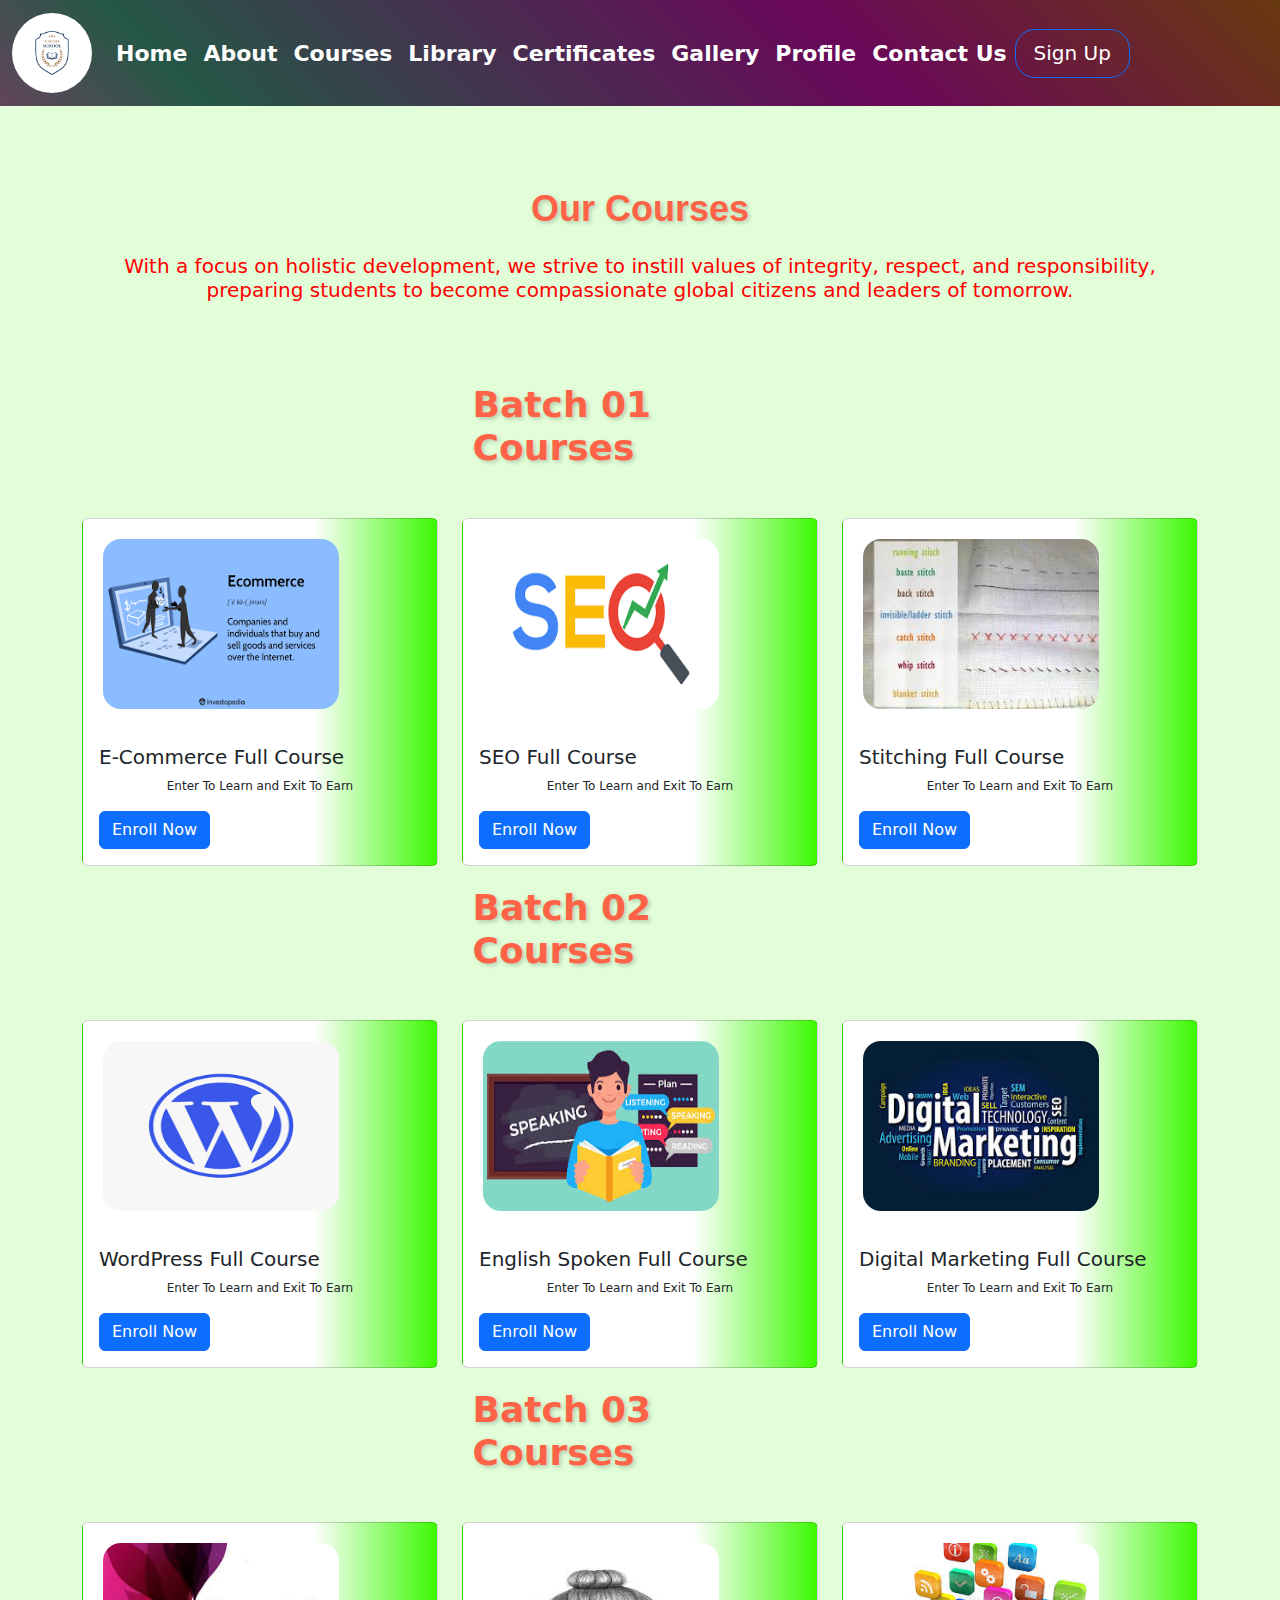
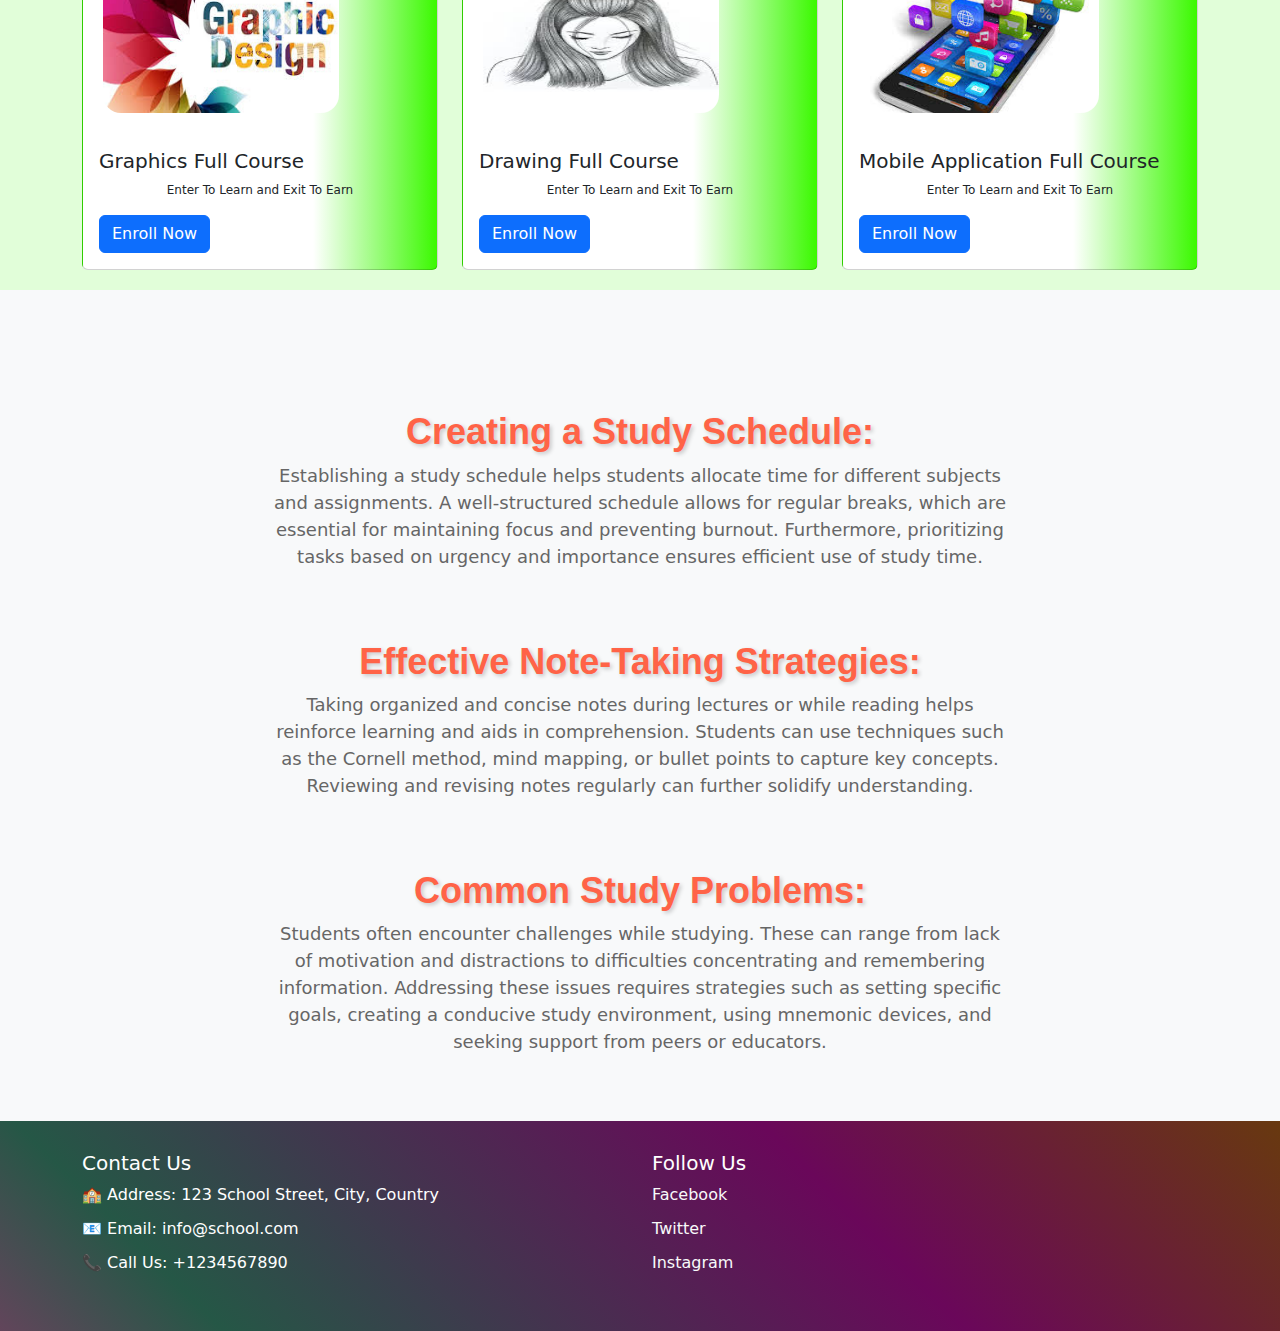
<file: courses.html>
<!DOCTYPE html>
<html lang="en">

<head>
  <meta charset="UTF-8">
  <meta name="viewport" content="width=device-width, initial-scale=1.0">
  <title>Our School Website</title>
  <!-- Bootstrap CSS Link -->
  <link rel="stylesheet" href="	https://cdn.jsdelivr.net/npm/bootstrap@5.2.3/dist/css/bootstrap.min.css">
  <!-- Custom CSS -->
  <style>
    body{
      background-color: rgb(225, 254, 217);
    }
    .library-content h2,
    p {
      display: flex;
      justify-content: center;
    }

    .library-content {
      margin: 81px;
      color: brown;
    }

    /* styles.css */
    .card {
      margin-bottom: 20px;
      background:transparent;
        background: linear-gradient(90deg, rgb(255, 255, 255) 0%, rgb(255, 255, 255) 15%, rgb(255, 255, 255) 65%, rgb(59, 249, 1) 100%);
     
    }

  .card img {
    border-radius: 33px;
    display: block;
    margin: auto;
    height: 255px;
}
    
    .card img{
      width:75%;
      height: 200px;
      margin:5px;
      padding: 15px;
    }
    .card-body p{
      font-size: 12px;
      justify-content: center;
      text-align: center;
    }

    @media (max-width: 768px) {
      .card {
        width: 100%;
      }
    }
    .onHover:hover{
  box-shadow: 0px 0px 10px 0px rgba(0,0,0,0.5);
}
        /* FOOTER SECTION */
        .footer {
      background-color: #343a40;
      color: white;
      padding: 30px 0;
    }

    .footer ul li {
      list-style: none;
      margin-bottom: 10px;
    }
    /* -------------------------------------------------------------- */
     /* at the end SECTION */
     .mission-section {
            background-color: #f8f9fa;
            padding: 50px 0;
        }

        .mission-content {
            text-align: center;
        }

        .mission-title {
          font-family: 'Arial', sans-serif;
            font-size: 36px;
            color: tomato;
            text-align: center;
            margin-top: 70px;
            font-weight: bold;
            text-shadow: 2px 2px 4px rgba(0, 0, 0, 0.2);
        }

        .mission-description {
            font-size: 18px;
            color: #666;
        }
        /* ----------------------------------------------------------- */
    /* ---------------------------------------------------------- */

    .navbar-toggler:hover {
    border-color: white !important;
}
.navbar-nav .nav-link:hover {
  color: #f67c7c !important;
  transition: transform 0.3s ease !important;
  /* transform: translateY(-5px) !important; */
  /* background-color: white !important; */
}
.hoverButton:hover{
  color: black !important;
  background-color: white !important;
}
  </style>
</head>

<body>
  <!-- Our Header Section Start -->
  <header>
        <!-- Navbar Section -->
        <nav class="navbar navbar-expand-lg navbar-light bg-light "
      style="background: rgb(0, 0, 0);
        background: linear-gradient(45deg, rgb(98, 69, 91) 0%, rgb(37, 87, 70) 15%, rgb(106, 7, 90) 65%, rgb(104, 57, 15) 100%);">
      <div class="container-fluid">
        <a class="navbar-brand"><img src="/images/logo.png" alt="" width="80px" height="80px"
            style="border-radius: 50%;"></a>
        <button class="navbar-toggler" type="button" data-bs-toggle="collapse" data-bs-target="#navbarNavAltMarkup"
          aria-controls="navbarNavAltMarkup" aria-expanded="false" aria-label="Toggle navigation">
          <span style="color: white;"><svg xmlns="http://www.w3.org/2000/svg" width="33" height="33" fill="white" class="bi bi-list" viewBox="0 0 16 16">
            <path fill-rule="evenodd" d="M2.5 12a.5.5 0 0 1 .5-.5h10a.5.5 0 0 1 0 1H3a.5.5 0 0 1-.5-.5m0-4a.5.5 0 0 1 .5-.5h10a.5.5 0 0 1 0 1H3a.5.5 0 0 1-.5-.5m0-4a.5.5 0 0 1 .5-.5h10a.5.5 0 0 1 0 1H3a.5.5 0 0 1-.5-.5"/>
          </svg></span>
        </button>
        <div class="collapse navbar-collapse" id="navbarNavAltMarkup">
          <div class="navbar-nav">
            <a class="nav-link active" aria-current="page" href="index.html" style="color: white; font-weight: bold; font-size: 22px;">Home</a>
            <a class="nav-link" href="about.html" style="color: white; font-weight: bold; font-size: 22px;" >About</a>
            <a class="nav-link" href="courses.html" style="color: white; font-weight: bold; font-size: 22px;" >Courses</a>
            <a class="nav-link" href="library.html" style="color: white; font-weight: bold; font-size: 22px;" >Library</a>
            <a class="nav-link" href="certificates.html" style="color: white; font-weight: bold; font-size: 22px;" >Certificates</a>
            <a class="nav-link" href="gallery.html" style="color: white; font-weight: bold; font-size: 22px;" >Gallery</a>
            <a class="nav-link" href="profile.html" style="color: white; font-weight: bold; font-size: 22px;" >Profile</a>
            <a class="nav-link" href="contactus.html" style="color: white; font-weight: bold; font-size: 22px;" >Contact Us</a>
            <a href="/signUp.html" class="btn btn-primary btn-lg hoverButton" style="background-color: transparent; border-radius: 20px; width: 115px;">Sign Up</a>

          </div>
        </div>
      </div>
    </nav>
      <!-- --------------------------------------------------- -->
  </header>
  <!-- Our Header Section End -->



  <main>
    <!-- Our main Section Start -->
    <div class="library-content">
      <h1 style="width: 80%; margin: 0 auto; font-family: 'Arial', sans-serif;
      font-size: 36px;
      color: tomato;
      text-align: center;
      margin-top: 70px;
      font-weight: bold;
      text-shadow: 2px 2px 4px rgba(0, 0, 0, 0.2);">Our Courses</h1><br>
      <h5 style="color: red;text-align: center;">With a focus on holistic development, we strive to instill values of integrity, respect, and responsibility, preparing students to become compassionate global citizens and leaders of tomorrow.</h5>
    </div>




    <div class="container">
      <h1 style="width: 30%; margin:0 auto; font-size: 36px;
      color: tomato; font-weight: bold;
      text-shadow: 2px 2px 4px rgba(0, 0, 0, 0.2);">Batch 01 Courses</h1><br><br>
      <div class="row">
        <div class="col-lg-4 col-md-6 ">
          <div class="card onHover">
            <img src="/images/ecommerce.png" class="card-img-top" alt="Course Image">
            <div class="card-body">
              <h5 class="card-title">E-Commerce Full Course</h5>
              <p class="card-text">Enter To Learn and Exit To Earn</p>
              <a href="https://docs.google.com/forms/d/e/1FAIpQLSe2uALv956d8W888KvvrdxrOeLaB3lyp50J1OFXaR5HXOP32A/viewform?usp=sf_link" class="btn btn-primary hoverButton">Enroll Now</a>
            </div>
          </div>
        </div>

        <div class="col-lg-4 col-md-6">
          <div class="card onHover">
            <img src="/images/seo.png" class="card-img-top" alt="Course Image">
            <div class="card-body">
              <h5 class="card-title">SEO Full Course</h5>
              <p class="card-text">Enter To Learn and Exit To Earn</p>
              <a href="https://docs.google.com/forms/d/e/1FAIpQLSe2uALv956d8W888KvvrdxrOeLaB3lyp50J1OFXaR5HXOP32A/viewform?usp=sf_link" class="btn btn-primary hoverButton">Enroll Now</a>
            </div>
          </div>
        </div>

        <div class="col-lg-4 col-md-6">
          <div class="card onHover">
            <img src="/images/stit.jpg" class="card-img-top" alt="Course Image">
            <div class="card-body">
              <h5 class="card-title">Stitching Full Course</h5>
              <p class="card-text">Enter To Learn and Exit To Earn</p>
              <a href="https://docs.google.com/forms/d/e/1FAIpQLSe2uALv956d8W888KvvrdxrOeLaB3lyp50J1OFXaR5HXOP32A/viewform?usp=sf_link" class="btn btn-primary hoverButton">Enroll Now</a>
            </div>
          </div>
        </div>
      </div>
    </div>



    <div class="container">
      <h1 style="width: 30%; margin:0 auto; font-size: 36px;
      color: tomato; font-weight: bold;
      text-shadow: 2px 2px 4px rgba(0, 0, 0, 0.2);">Batch 02 Courses</h1><br><br>
      <div class="row">
        <div class="col-lg-4 col-md-6">
          <div class="card onHover">
            <img src="./images/word.png" class="card-img-top" alt="Course Image">
            <div class="card-body">
              <h5 class="card-title">WordPress Full Course</h5>
              <p class="card-text">Enter To Learn and Exit To Earn</p>
              <a href="https://docs.google.com/forms/d/e/1FAIpQLSe2uALv956d8W888KvvrdxrOeLaB3lyp50J1OFXaR5HXOP32A/viewform?usp=sf_link" class="btn btn-primary hoverButton">Enroll Now</a>
            </div>
          </div>
        </div>

        <div class="col-lg-4 col-md-6">
          <div class="card onHover">
            <img src="/images/eng.jpg" class="card-img-top" alt="Course Image">
            <div class="card-body">
              <h5 class="card-title">English Spoken Full Course</h5>
              <p class="card-text">Enter To Learn and Exit To Earn</p>
              <a href="https://docs.google.com/forms/d/e/1FAIpQLSe2uALv956d8W888KvvrdxrOeLaB3lyp50J1OFXaR5HXOP32A/viewform?usp=sf_link" class="btn btn-primary hoverButton">Enroll Now</a>
            </div>
          </div>
        </div>

        <div class="col-lg-4 col-md-6">
          <div class="card onHover">
            <img src="/images/dm.jpg" class="card-img-top" alt="Course Image">
            <div class="card-body">
              <h5 class="card-title">Digital Marketing Full Course</h5>
              <p class="card-text">Enter To Learn and Exit To Earn</p>
              <a href="https://docs.google.com/forms/d/e/1FAIpQLSe2uALv956d8W888KvvrdxrOeLaB3lyp50J1OFXaR5HXOP32A/viewform?usp=sf_link" class="btn btn-primary hoverButton">Enroll Now</a>
            </div>
          </div>
        </div>
      </div>
    </div>


    <div class="container">
      <h1 style="width: 30%; margin:0 auto; font-size: 36px;
      color: tomato; font-weight: bold;
      text-shadow: 2px 2px 4px rgba(0, 0, 0, 0.2);">Batch 03 Courses</h1><br><br>
      <div class="row">
        <div class="col-lg-4 col-md-6">
          <div class="card onHover">
            <img src="/images/gra.jpg" class="card-img-top" alt="Course Image">
            <div class="card-body">
              <h5 class="card-title">Graphics Full Course</h5>
              <p class="card-text">Enter To Learn and Exit To Earn</p>
              <a href="https://docs.google.com/forms/d/e/1FAIpQLSe2uALv956d8W888KvvrdxrOeLaB3lyp50J1OFXaR5HXOP32A/viewform?usp=sf_link" class="btn btn-primary hoverButton">Enroll Now</a>
            </div>
          </div>
        </div>

        <div class="col-lg-4 col-md-6">
          <div class="card onHover">
            <img src="/images/drawing.jpg" class="card-img-top" alt="Course Image">
            <div class="card-body">
              <h5 class="card-title">Drawing Full Course</h5>
              <p class="card-text">Enter To Learn and Exit To Earn</p>
              <a href="https://docs.google.com/forms/d/e/1FAIpQLSe2uALv956d8W888KvvrdxrOeLaB3lyp50J1OFXaR5HXOP32A/viewform?usp=sf_link" class="btn btn-primary hoverButton">Enroll Now</a>
            </div>
          </div>
        </div>

        <div class="col-lg-4 col-md-6">
          <div class="card onHover">
            <img src="/images/mob.jpg" class="card-img-top" alt="Course Image">
            <div class="card-body">
              <h5 class="card-title">Mobile Application Full Course</h5>
              <p class="card-text">Enter To Learn and Exit To Earn</p>
              <a href="https://docs.google.com/forms/d/e/1FAIpQLSe2uALv956d8W888KvvrdxrOeLaB3lyp50J1OFXaR5HXOP32A/viewform?usp=sf_link" class="btn btn-primary hoverButton">Enroll Now</a>
            </div>
          </div>
        </div>
      </div>
    </div>
    <!-- ------------------------------------------------------------------ -->


    <section class="mission-section">
      <div class="container">
          <div class="row">
              <div class="col-lg-8 offset-lg-2">
                  <div class="mission-content">
                      <h2 class="mission-title">Creating a Study Schedule:</h2>
                      <p class="mission-description">
                        Establishing a study schedule helps students allocate time for different subjects and assignments. A well-structured schedule allows for regular breaks, which are essential for maintaining focus and preventing burnout. Furthermore, prioritizing tasks based on urgency and importance ensures efficient use of study time. </p>
                        <h2 class="mission-title">Effective Note-Taking Strategies:</h2>
                        <p class="mission-description">Taking organized and concise notes during lectures or while reading helps reinforce learning and aids in comprehension. Students can use techniques such as the Cornell method, mind mapping, or bullet points to capture key concepts. Reviewing and revising notes regularly can further solidify understanding.</p>
                        <h2 class="mission-title">Common Study Problems:</h2>
                          <p class="mission-description">Students often encounter challenges while studying. These can range from lack of motivation and distractions to difficulties concentrating and remembering information. Addressing these issues requires strategies such as setting specific goals, creating a conducive study environment, using mnemonic devices, and seeking support from peers or educators.</p>
                  </div>
              </div>
          </div>
      </div>
  </section>

    <!-- Our main Section End -->
  </main>


<!-- FOOTER SECTION -->
<footer class="footer" style="background: rgb(0, 0, 0);
background: linear-gradient(45deg, rgb(98, 69, 91) 0%, rgb(37, 87, 70) 15%, rgb(106, 7, 90) 65%, rgb(104, 57, 15) 100%);">
  <div class="container">
    <div class="row">
      <div class="col-md-6">
        <h5>Contact Us</h5>
        <ul class="list-unstyled">
          <li>🏫 Address: 123 School Street, City, Country</li>
          <li>📧 Email: info@school.com</li>
          <li>📞 Call Us: +1234567890</li>
        </ul>
      </div>
      <div class="col-md-6">
        <h5>Follow Us</h5>
        <ul class="list-inline">
          <li class="list-inline-item"><a href="#" class="text-decoration-none text-light"><i
                class="fab fa-facebook-f"></i>Facebook</a></li><br>
          <li class="list-inline-item"><a href="#" class="text-decoration-none text-light"><i
                class="fab fa-twitter"></i>Twitter</a></li><br>
          <li class="list-inline-item"><a href="#" class="text-decoration-none text-light"><i
                class="fab fa-instagram"></i>Instagram</a></li><br>

        </ul>
      </div>
    </div>
  </div>
</footer>
<!-- FOOTER END -->


  <!-- Bootstrap JS Link -->
  <script src="https://cdn.jsdelivr.net/npm/bootstrap@5.2.3/dist/js/bootstrap.bundle.min.js"></script>
</body>

</html>
</file>
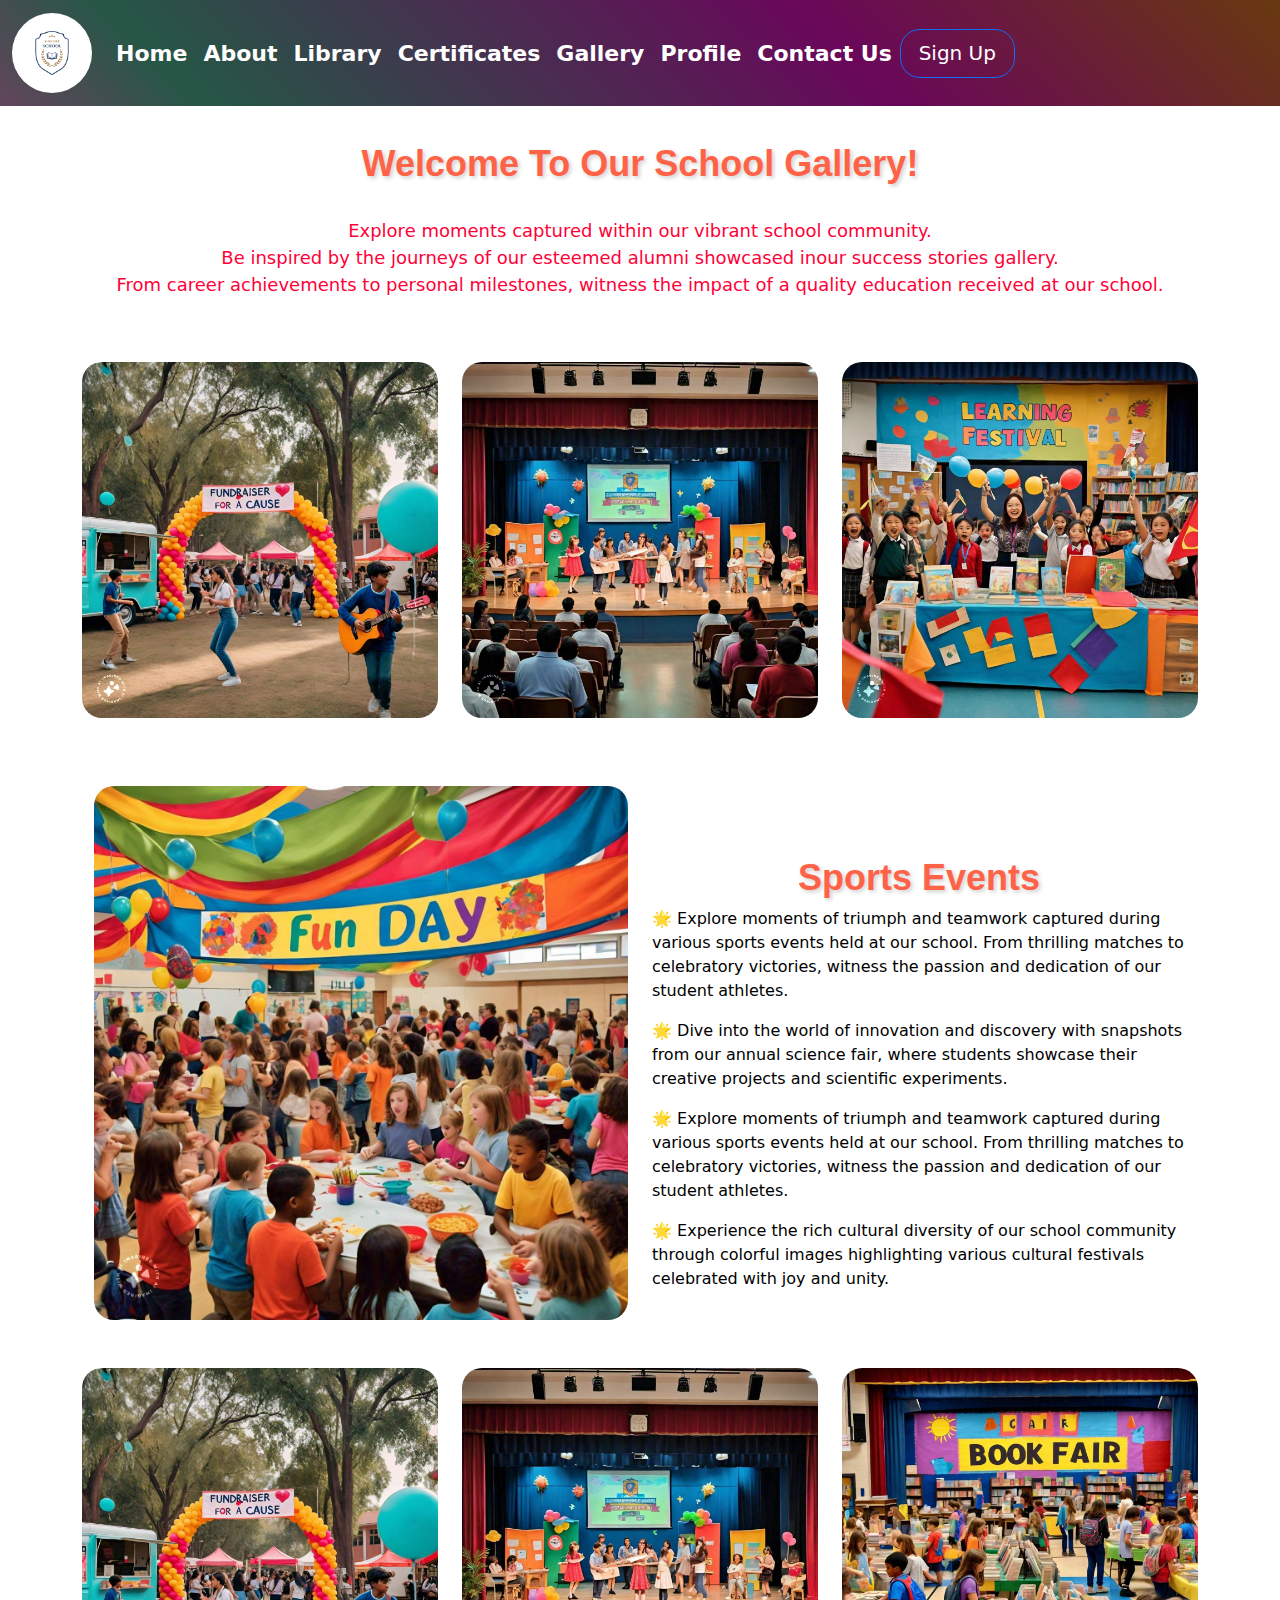
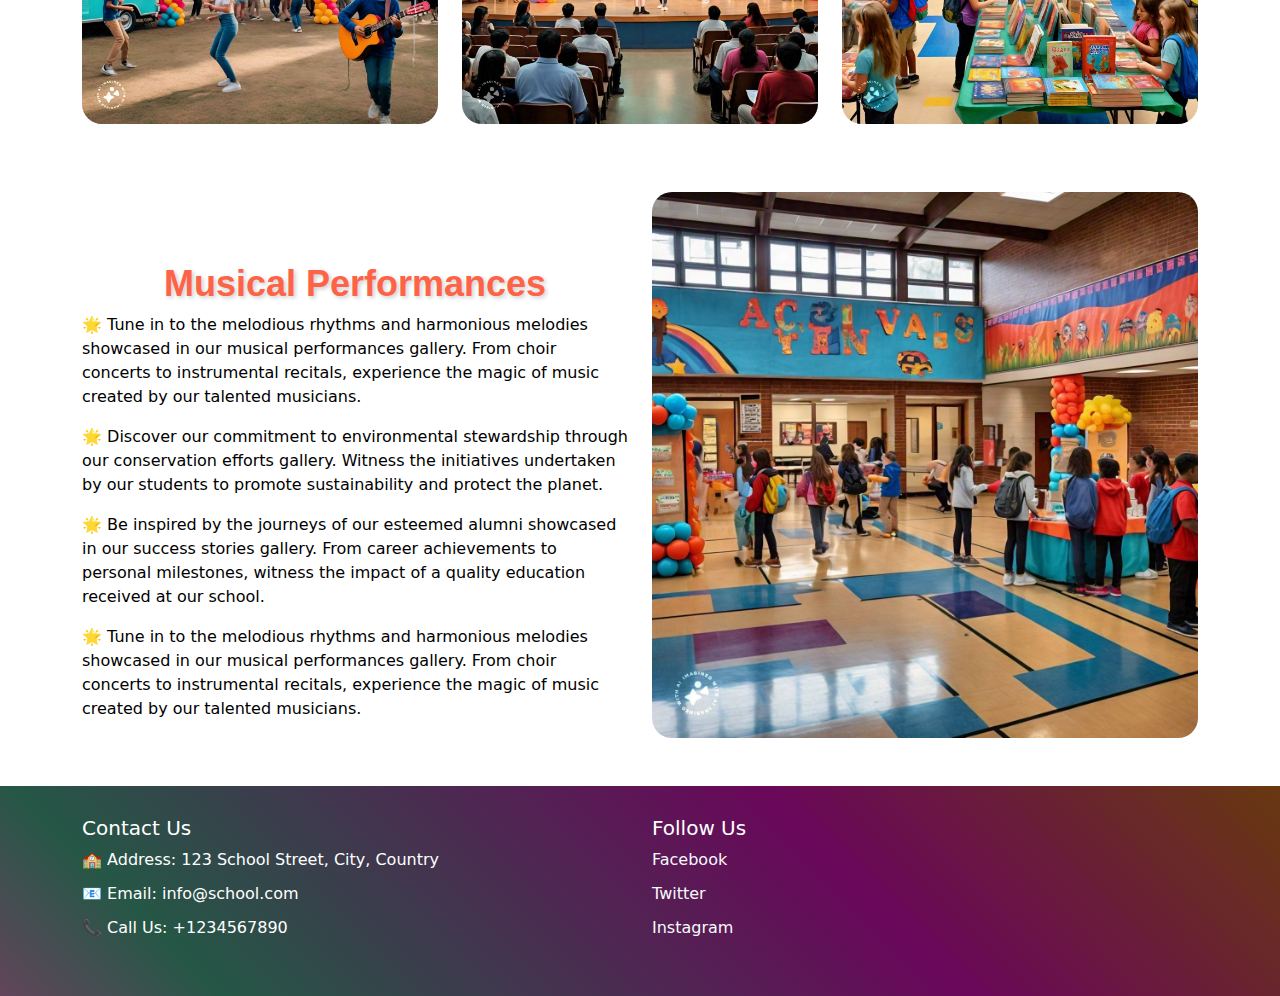
<file: gallery.html>
<!DOCTYPE html>
<html lang="en">
  <head>
    <meta charset="UTF-8" />
    <meta name="viewport" content="width=device-width, initial-scale=1.0" />
    <title>School Gallery</title>
    <!-- Bootstrap CSS -->
    <link
      href="https://cdn.jsdelivr.net/npm/bootstrap@5.3.0-alpha1/dist/css/bootstrap.min.css"
      rel="stylesheet"
    />
    <!-- Custom CSS -->
    <style>

body {
      margin: 0;
      padding: 0;
      box-sizing: border-box;
      width: 100%;
      /* overflow-x: hidden; */
    }


      .center-content {
        text-align: center;
      }

      .custom-img1 {
        max-width: 100%;
        height: auto;
      }

      .custom-img2 {
        max-width: 100%;
        height: auto;
      }

      .gallery-item {
        margin-bottom: 20px;
      }

      .imageCustom {
        border-radius: 20px;
        transition: transform 0.5s ease;
      }
      .imageCustom:hover {
        opacity: 0.8; /* Reduce opacity to 80% on hover */
        transition: opacity 0.3s ease; /* Smooth transition effect */
        box-shadow: 0px 0px 20px rgba(0, 0, 0, 0.2);
        transform: scale(1.1);
      }


      .zoom-in {
            transition: transform 0.3s ease; /* Add smooth transition */
            font-family: 'Arial', sans-serif;
            font-size: 36px;
            color: tomato;
            text-align: center;
            margin-top: 70px;
            font-weight: bold;
            text-shadow: 2px 2px 4px rgba(0, 0, 0, 0.2);
}

        .zoom-in:hover {
            transform: scale(1.1); /* Zoom in by 10% on hover */
}
.paraCustom{
  color: rgb(255, 0, 55);
      font-size: 18px;
}
.paraCustom:hover{
  color: rgb(28, 1, 88);
      font-size: 20px;
      cursor: pointer;
}

.paraList{
    color: black;
    font-weight: lighter;
    cursor: pointer;
}
.paraList:hover{
    color: red;
    font-weight: bold;
}
    /* -------------------------------------------------------------- */
    .navbar-toggler:hover {
    border-color: white !important;
}

.navbar-nav .nav-link:hover {
  color: #f67c7c !important;
  transition: transform 0.3s ease !important;
}
.hoverButton:hover{
  color: black !important;
  background-color: white !important;
  font-weight: bold !important;
}
/* ---------------------------------------------------------- */

    /*---------------------------------------------------------------- */
    /* FOOTER SECTION */
    .footer {
      background-color: #343a40;
      color: white;
      padding: 30px 0;
    }

    .footer ul li {
      list-style: none;
      margin-bottom: 10px;
    }
    /* -------------------------------------------------------------- */
    </style>
  </head>
  <body>

    <header>
            <!-- Navbar Section -->
    <nav class="navbar navbar-expand-lg navbar-light bg-light fixed-top" 
    style="background: rgb(0, 0, 0);
      background: linear-gradient(45deg, rgb(98, 69, 91) 0%, rgb(37, 87, 70) 15%, rgb(106, 7, 90) 65%, rgb(104, 57, 15) 100%);">
    <div class="container-fluid">
      <a class="navbar-brand"><img src="/images/logo.png" alt="" width="80px" height="80px"
          style="border-radius: 50%;"></a>
      <button class="navbar-toggler" type="button" data-bs-toggle="collapse" data-bs-target="#navbarNavAltMarkup"
        aria-controls="navbarNavAltMarkup" aria-expanded="false" aria-label="Toggle navigation">
        <span style="color: white;"><svg xmlns="http://www.w3.org/2000/svg" width="33" height="33" fill="white" class="bi bi-list" viewBox="0 0 16 16">
          <path fill-rule="evenodd" d="M2.5 12a.5.5 0 0 1 .5-.5h10a.5.5 0 0 1 0 1H3a.5.5 0 0 1-.5-.5m0-4a.5.5 0 0 1 .5-.5h10a.5.5 0 0 1 0 1H3a.5.5 0 0 1-.5-.5m0-4a.5.5 0 0 1 .5-.5h10a.5.5 0 0 1 0 1H3a.5.5 0 0 1-.5-.5"/>
        </svg></span>
      </button>
      <div class="collapse navbar-collapse" id="navbarNavAltMarkup">
        <div class="navbar-nav">
          <a class="nav-link active" aria-current="page" href="index.html" style="color: white; font-weight: bold; font-size: 22px;">Home</a>
          <a class="nav-link" href="about.html" style="color: white; font-weight: bold; font-size: 22px;" >About</a>
          <!-- <a class="nav-link" href="courses.html" style="color: white; font-weight: bold; font-size: 22px;" >Courses</a> -->
          <a class="nav-link" href="library.html" style="color: white; font-weight: bold; font-size: 22px;" >Library</a>
          <a class="nav-link" href="certificates.html" style="color: white; font-weight: bold; font-size: 22px;" >Certificates</a>
          <a class="nav-link" href="gallery.html" style="color: white; font-weight: bold; font-size: 22px;" >Gallery</a>
          <a class="nav-link" href="profile.html" style="color: white; font-weight: bold; font-size: 22px;" >Profile</a>
          <a class="nav-link" href="contactus.html" style="color: white; font-weight: bold; font-size: 22px;" >Contact Us</a>
          <a href="/signUp.html" class="btn btn-primary btn-lg hoverButton" style="background-color: transparent; border-radius: 20px; width: 115px;">Sign Up</a>
        </div>
      </div>
    </div>
  </nav>
    </header>
    <br>
    <div class="container py-5">
      <div class="row">
        <div class="col-md-12 center-content">
          <h2 class="zoom-in">Welcome To Our School Gallery!</h2><br>
          <p class="paraCustom">Explore moments captured within our vibrant school community.
            <br>Be inspired by the journeys of our esteemed alumni showcased inour success stories gallery. <br> From career achievements to
            personal milestones, witness the impact of a quality education
            received at our school.</p>
        </div>
      </div>
    </div>

    <div class="container">
      <div class="row">
        <div class="col-md-4 gallery-item">
          <img
            src="/imagesGallery/18.jpg"
            class="img-fluid imageCustom"
            alt="Image 1"
          />
        </div>
        <div class="col-md-4 gallery-item">
          <img
            src="/imagesGallery/16.jpg"
            class="img-fluid imageCustom"
            alt="Image 2 imageCustom"
          />
        </div>
        <div class="col-md-4 gallery-item">
          <img
            src="/imagesGallery/21.jpg"
            class="img-fluid imageCustom"
            alt="Image 3 imageCustom"
          />
        </div>
        <!-- Add more gallery items for the remaining images -->
        <!-- Example: -->
        <!-- <div class="col-md-4 gallery-item">
      <img src="image4.jpg" class="img-fluid" alt="Image 4">
    </div> -->
      </div>
    

      <div class="container py-5">
        <div class="row">
          <!-- Image column -->
          <div class="col-md-6 ">
            <img
              src="/imagesGallery/10.jpg"
              class="img-fluid custom-img1 imageCustom"
              alt="Image"
            />
          </div>
          <!-- Content column -->
          <div class="col-md-6">
            <h2 class="zoom-in">Sports Events</h2>
            
              <p class="paraList"><span class="star">🌟</span>
                Explore moments of triumph and teamwork captured during various
                sports events held at our school. From thrilling matches to
                celebratory victories, witness the passion and dedication of our
                student athletes.
              </p>
              <p class="paraList"><span class="star">🌟</span>
                Dive into the world of innovation and discovery with snapshots
                from our annual science fair, where students showcase their
                creative projects and scientific experiments.
              </p>
              <p class="paraList"><span class="star">🌟</span>
                Explore moments of triumph and teamwork captured during various
                sports events held at our school. From thrilling matches to
                celebratory victories, witness the passion and dedication of our
                student athletes.
              </p>
              <p class="paraList"><span class="star">🌟</span>
                Experience the rich cultural diversity of our school community
                through colorful images highlighting various cultural festivals
                celebrated with joy and unity.
              </p>
          </div>
        </div>
      </div>

      <div class="row">
        <div class="col-md-4 gallery-item">
          <img
            src="/imagesGallery/18.jpg"
            class="img-fluid imageCustom"
            alt="Image 1"
          />
        </div>
        <div class="col-md-4 gallery-item">
          <img
            src="/imagesGallery/16.jpg"
            class="img-fluid imageCustom"
            alt="Image 2"
          />
        </div>
        <div class="col-md-4 gallery-item">
          <img
            src="/imagesGallery/13.jpg"
            class="img-fluid imageCustom"
            alt="Image 3"
          />
        </div>
        <!-- Add more gallery items for the remaining images -->
        <!-- Example: -->
        <!-- <div class="col-md-4 gallery-item">
      <img src="image4.jpg" class="img-fluid" alt="Image 4">
    </div> -->
      </div>
    </div>

    <div class="container py-5">
      <div class="row">
        <!-- Content column -->
        <div class="col-md-6">
          <h2 class="zoom-in">Musical Performances</h2>
          
            <p class="paraList"><span class="star">🌟</span>
              Tune in to the melodious rhythms and harmonious melodies showcased
              in our musical performances gallery. From choir concerts to
              instrumental recitals, experience the magic of music created by
              our talented musicians.
            </p>
            <p class="paraList"><span class="star">🌟</span>
              Discover our commitment to environmental stewardship through our
              conservation efforts gallery. Witness the initiatives undertaken
              by our students to promote sustainability and protect the planet.
            </p>
            <p class="paraList"><span class="star">🌟</span>
              Be inspired by the journeys of our esteemed alumni showcased in
              our success stories gallery. From career achievements to personal
              milestones, witness the impact of a quality education received at
              our school.
            </p>
            <p class="paraList"><span class="star">🌟</span>
                Tune in to the melodious rhythms and harmonious melodies showcased
                in our musical performances gallery. From choir concerts to
                instrumental recitals, experience the magic of music created by
                our talented musicians.
              </p>
          
        </div>
        <!-- Image column -->
        <div class="col-md-6">
          <img
            src="/imagesGallery/22.jpg"
            class="img-fluid custom-img imageCustom"
            alt="Image"
          />
        </div>
      </div>
    </div>




    <!-- FOOTER SECTION -->
<footer class="footer" style="background: rgb(0, 0, 0);
background: linear-gradient(45deg, rgb(98, 69, 91) 0%, rgb(37, 87, 70) 15%, rgb(106, 7, 90) 65%, rgb(104, 57, 15) 100%);">
  <div class="container">
    <div class="row">
      <div class="col-md-6">
        <h5>Contact Us</h5>
        <ul class="list-unstyled">
          <li>🏫 Address: 123 School Street, City, Country</li>
          <li>📧 Email: info@school.com</li>
          <li>📞 Call Us: +1234567890</li>
        </ul>
      </div>
      <div class="col-md-6">
        <h5>Follow Us</h5>
        <ul class="list-inline">
          <li class="list-inline-item"><a href="#" class="text-decoration-none text-light"><i
                class="fab fa-facebook-f"></i>Facebook</a></li><br>
          <li class="list-inline-item"><a href="#" class="text-decoration-none text-light"><i
                class="fab fa-twitter"></i>Twitter</a></li><br>
          <li class="list-inline-item"><a href="#" class="text-decoration-none text-light"><i
                class="fab fa-instagram"></i>Instagram</a></li><br>

        </ul>
      </div>
    </div>
  </div>
</footer>
<!-- FOOTER END -->

    <!-- Bootstrap JS -->
    <script src="https://cdn.jsdelivr.net/npm/bootstrap@5.3.0-alpha1/dist/js/bootstrap.bundle.min.js"></script>
  </body>
</html>
</file>
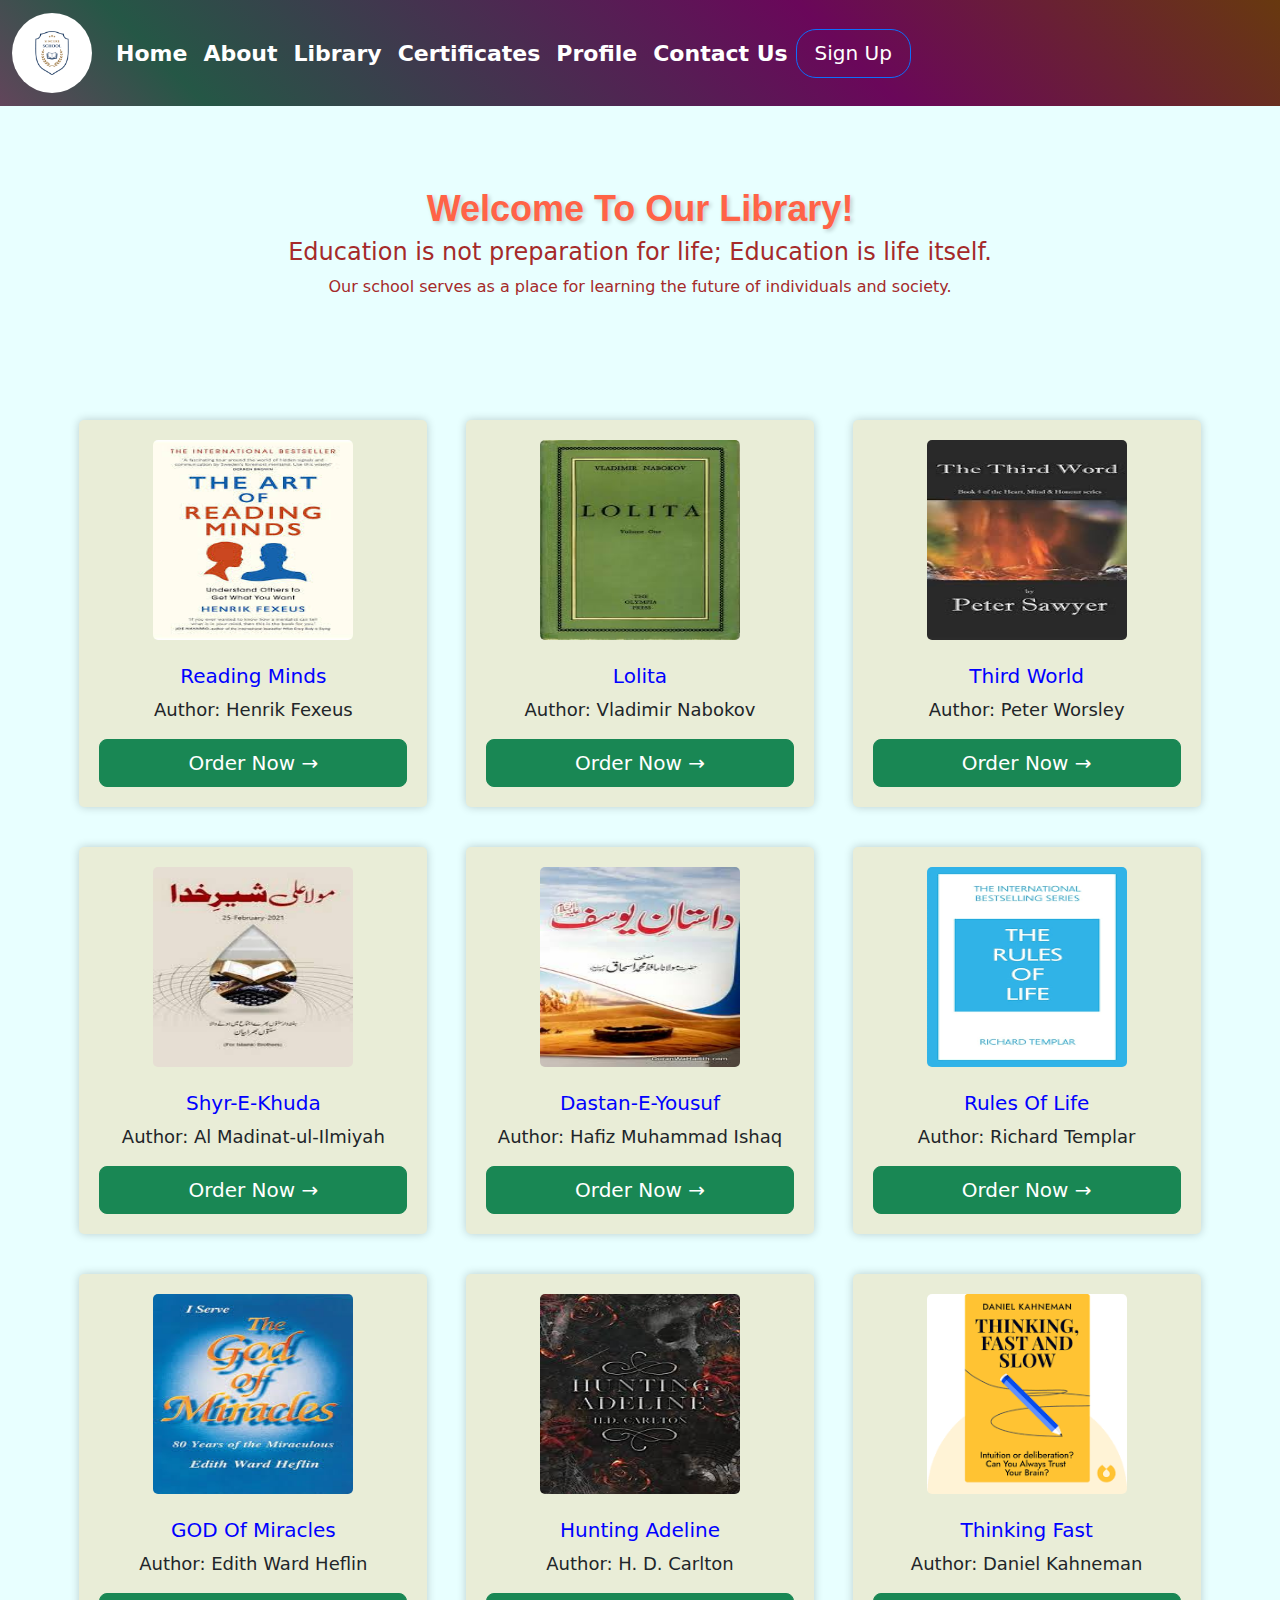
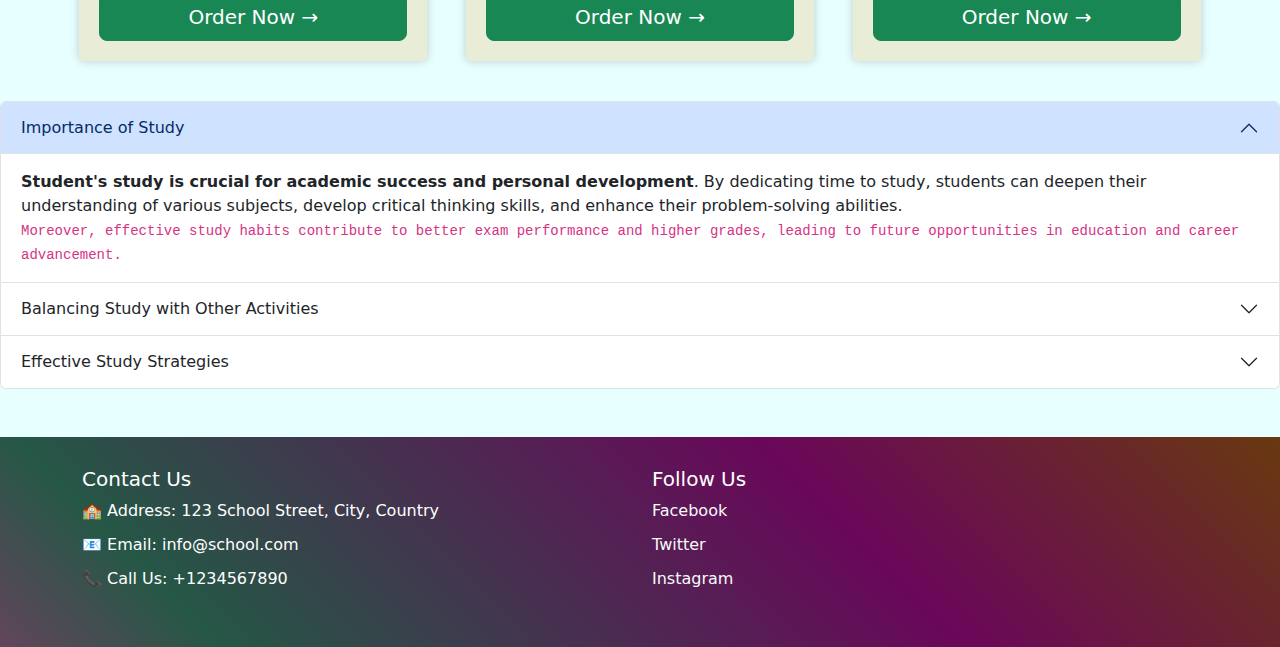
<file: library.html>
<!DOCTYPE html>
<html lang="en">
<head>
    <meta charset="UTF-8">
    <meta name="viewport" content="width=device-width, initial-scale=1.0">
    <title>Document</title>
      <!-- Bootstrap CSS Link -->
  <link rel="stylesheet" href="	https://cdn.jsdelivr.net/npm/bootstrap@5.2.3/dist/css/bootstrap.min.css">
  <style>
    body{
      background-color: rgb(232, 255, 255);
    }
    .library-content h4, p{
    display: flex ; justify-content:center;
  }
  .library-content{
    margin: 81px;
    color: brown;
  }
    /* ------------------------------------------------------------------ */
    .containerCard {
    max-width: 1200px;
    margin: 0 auto;
    padding: 20px;
    display: flex;
    flex-wrap: wrap;
    justify-content: space-around;
  }
  .book {
    background: rgb(233, 237, 215);
    width: 30%;
    margin: 20px 0;
    padding: 20px;
    border-radius: 5px;
    box-shadow: 0 0 10px rgba(0, 0, 0, 0.2);
  }
  .book h2{
    color: blue;
    font-size: 20px;
    text-align: center;
  }
  .book p{
    font-size: 18px;
  }
  .book img{
    height: 200px;
    width: 200px;
    border-radius: 5px;
    margin: auto;
    display: block;
  }
  @media (max-width: 768px) {
    .book {
      width: 45%;
    }
  }
  @media (max-width: 480px) {
    .book {
      width: 100%;
    }
  }
  .onHover:hover{
  box-shadow: 0px 0px 10px 0px rgba(0,0,0,0.5);
}
.btn-success{
  display: flex;
  justify-content: center;
}

.btn-success:hover{
  color: green;
  background-color: white;
}
  /* ---------------------------------------------------- */
      /* FOOTER SECTION */
      .footer {
      background-color: #343a40;
      color: white;
      padding: 30px 0;
    }

    .footer ul li {
      list-style: none;
      margin-bottom: 10px;
    }
    /* -------------------------------------------------------------- */
    .navbar-toggler:hover {
    border-color: white !important;
}
.navbar-nav .nav-link:hover {
  color: #f67c7c !important;
  transition: transform 0.3s ease !important;
  /* transform: translateY(-5px) !important; */
  /* background-color: white !important; */
}
.hoverButton:hover{
  color: black !important;
  background-color: white !important;
}
  </style>
</head>
<body>
    <header>
        <!-- Navbar Section -->
        <nav class="navbar navbar-expand-lg navbar-light bg-light "
      style="background: rgb(0, 0, 0);
        background: linear-gradient(45deg, rgb(98, 69, 91) 0%, rgb(37, 87, 70) 15%, rgb(106, 7, 90) 65%, rgb(104, 57, 15) 100%);">
      <div class="container-fluid">
        <a class="navbar-brand"><img src="/images/logo.png" alt="" width="80px" height="80px"
            style="border-radius: 50%;"></a>
        <button class="navbar-toggler" type="button" data-bs-toggle="collapse" data-bs-target="#navbarNavAltMarkup"
          aria-controls="navbarNavAltMarkup" aria-expanded="false" aria-label="Toggle navigation">
          <span style="color: white;"><svg xmlns="http://www.w3.org/2000/svg" width="33" height="33" fill="white" class="bi bi-list" viewBox="0 0 16 16">
            <path fill-rule="evenodd" d="M2.5 12a.5.5 0 0 1 .5-.5h10a.5.5 0 0 1 0 1H3a.5.5 0 0 1-.5-.5m0-4a.5.5 0 0 1 .5-.5h10a.5.5 0 0 1 0 1H3a.5.5 0 0 1-.5-.5m0-4a.5.5 0 0 1 .5-.5h10a.5.5 0 0 1 0 1H3a.5.5 0 0 1-.5-.5"/>
          </svg></span>
        </button>
        <div class="collapse navbar-collapse" id="navbarNavAltMarkup">
          <div class="navbar-nav">
            <a class="nav-link active" aria-current="page" href="index.html" style="color: white; font-weight: bold; font-size: 22px;">Home</a>
            <a class="nav-link" href="about.html" style="color: white; font-weight: bold; font-size: 22px;" >About</a>
            <!-- <a class="nav-link" href="courses.html" style="color: white; font-weight: bold; font-size: 22px;" >Courses</a> -->
            <a class="nav-link" href="library.html" style="color: white; font-weight: bold; font-size: 22px;" >Library</a>
            <a class="nav-link" href="certificates.html" style="color: white; font-weight: bold; font-size: 22px;" >Certificates</a>
            
            <a class="nav-link" href="profile.html" style="color: white; font-weight: bold; font-size: 22px;" >Profile</a>
            <a class="nav-link" href="contactus.html" style="color: white; font-weight: bold; font-size: 22px;" >Contact Us</a>
            <a href="/signUp.html" class="btn btn-primary btn-lg hoverButton" style="background-color: transparent; border-radius: 20px; width: 115px;">Sign Up</a>

          </div>
        </div>
      </div>
    </nav>
      <!-- --------------------------------------------------- -->
  </header>
<main>
       <!-- Our main Section Start -->
       <div class="library-content">
        <h1 style="font-family: 'Arial', sans-serif;
        font-size: 36px;
        color: tomato;
        text-align: center;
        margin-top: 70px;
        font-weight: bold;
        text-shadow: 2px 2px 4px rgba(0, 0, 0, 0.2);">Welcome To Our Library!</h1>
        <h4>Education is not preparation for life; Education is life itself.</h4>
        <p>Our school serves as a place for learning the future of individuals and society.</p>
    </div>

      <!-- CARDS SECTION START -->
      <div class="containerCard">
        <div class="book onHover">
          <img src="/images/art.jpg" alt="book1">
          <br>
          <h2>Reading Minds</h2>
          <p>Author:  Henrik Fexeus</p>
          <a href="https://forms.gle/Cm51sAdEknhmMBA78" class="btn btn-success btn-lg">Order Now &rarr;</a>
        </div>
        <div class="book onHover">
          <img src="/images/lolita.jpg" alt="book1">
          <br>
          <h2>Lolita</h2>
          <p>Author:  Vladimir Nabokov</p>
          <a href="https://forms.gle/Cm51sAdEknhmMBA78" class="btn btn-success btn-lg">Order Now &rarr;</a>
        </div>
        <div class="book onHover">
          <img src="/images/third.jpg" alt="book1">
          <br>
          <h2>Third World</h2>
          <p>Author: Peter Worsley</p>
          <a href="https://forms.gle/Cm51sAdEknhmMBA78" class="btn btn-success btn-lg">Order Now &rarr;</a>
        </div>
        <div class="book onHover">
          <img src="/images/shre.jpg" alt="book1">
          <br>
          <h2>Shyr-E-Khuda</h2>
          <p>Author: Al Madinat-ul-Ilmiyah</p>
          <a href="https://forms.gle/Cm51sAdEknhmMBA78" class="btn btn-success btn-lg">Order Now &rarr;</a>
        </div>
        <div class="book onHover">
          <img src="/images/dast.jpg" alt="book1">
          <br>
          <h2>Dastan-E-Yousuf</h2>
          <p>Author: Hafiz Muhammad Ishaq</p>
          <a href="https://forms.gle/Cm51sAdEknhmMBA78" class="btn btn-success btn-lg">Order Now &rarr;</a>
        </div>
        <div class="book onHover">
          <img src="/images/rukes.png" alt="book1">
          <br>
          <h2>Rules Of Life</h2>
          <p>Author: Richard Templar</p>
          <a href="https://forms.gle/Cm51sAdEknhmMBA78" class="btn btn-success btn-lg">Order Now &rarr;</a>
        </div>
        <div class="book onHover">
          <img src="/images/miracle.jpg" alt="book1">
          <br>
          <h2>GOD Of Miracles</h2>
          <p>Author: Edith Ward Heflin</p>
          <a href="https://forms.gle/Cm51sAdEknhmMBA78" class="btn btn-success btn-lg">Order Now &rarr;</a>
        </div>
        <div class="book onHover">
          <img src="/images/hunting.jpg" alt="book1">
          <br>
          <h2>Hunting Adeline</h2>
          <p>Author: H. D. Carlton</p>
          <a href="https://forms.gle/Cm51sAdEknhmMBA78" class="btn btn-success btn-lg">Order Now &rarr;</a>
        </div>
        <div class="book onHover">
          <img src="/images/fast.png" alt="book1">
          <br>
          <h2>Thinking Fast</h2>
          <p>Author: Daniel Kahneman</p>
          <a href="https://forms.gle/Cm51sAdEknhmMBA78" class="btn btn-success btn-lg">Order Now &rarr;</a>
        </div>
        </div>
        <!-- ------------------------------------------------------------------------ -->
        <div class="accordion" id="accordionPanelsStayOpenExample">
          <div class="accordion-item">
            <h2 class="accordion-header" id="panelsStayOpen-headingOne">
              <button class="accordion-button" type="button" data-bs-toggle="collapse" data-bs-target="#panelsStayOpen-collapseOne" aria-expanded="true" aria-controls="panelsStayOpen-collapseOne">
                Importance of Study
              </button>
            </h2>
            <div id="panelsStayOpen-collapseOne" class="accordion-collapse collapse show" aria-labelledby="panelsStayOpen-headingOne">
              <div class="accordion-body">
                <strong>Student's study is crucial for academic success and personal development</strong>. By dedicating time to study, students can deepen their understanding of various subjects, develop critical thinking skills, and enhance their problem-solving abilities. <br> <code>   Moreover, effective study habits contribute to better exam performance and higher grades, leading to future opportunities in education and career advancement.</code>
              </div>
            </div>
          </div>
          <div class="accordion-item">
            <h2 class="accordion-header" id="panelsStayOpen-headingTwo">
              <button class="accordion-button collapsed" type="button" data-bs-toggle="collapse" data-bs-target="#panelsStayOpen-collapseTwo" aria-expanded="false" aria-controls="panelsStayOpen-collapseTwo">
                Balancing Study with Other Activities
              </button>
            </h2>
            <div id="panelsStayOpen-collapseTwo" class="accordion-collapse collapse" aria-labelledby="panelsStayOpen-headingTwo">
              <div class="accordion-body">
                <strong>While study is paramount for academic success,</strong> it's essential for students to maintain a balance between study and other activities. Engaging in extracurricular activities, hobbies, and social interactions not only enriches the overall student experience but also promotes holistic development. <br><code>   Time management skills play a crucial role in balancing study with other activities, ensuring that students can fulfill their academic responsibilities while also enjoying a well-rounded lifestyle.</code>
              </div>
            </div>
          </div>
          <div class="accordion-item">
            <h2 class="accordion-header" id="panelsStayOpen-headingThree">
              <button class="accordion-button collapsed" type="button" data-bs-toggle="collapse" data-bs-target="#panelsStayOpen-collapseThree" aria-expanded="false" aria-controls="panelsStayOpen-collapseThree">
                Effective Study Strategies
              </button>
            </h2>
            <div id="panelsStayOpen-collapseThree" class="accordion-collapse collapse" aria-labelledby="panelsStayOpen-headingThree">
              <div class="accordion-body">
                <strong>To excel in their studies,</strong> students should adopt effective study strategies. This includes setting clear goals, organizing study materials, and creating a conducive study environment. Additionally, practicing active learning techniques such as summarizing, self-testing, and teaching others can reinforce learning and retention. <br> <code>   Regular review of material, seeking clarification on difficult concepts, and seeking help from teachers or peers when needed are also important aspects of successful student study.</code>
              </div>
            </div>
          </div>
        </div><br><br>
      <!-- Our main Section End -->

</main>
<!-- FOOTER SECTION -->
<footer class="footer" style="background: rgb(0, 0, 0);
background: linear-gradient(45deg, rgb(98, 69, 91) 0%, rgb(37, 87, 70) 15%, rgb(106, 7, 90) 65%, rgb(104, 57, 15) 100%);">
    <div class="container">
      <div class="row">
        <div class="col-md-6">
          <h5>Contact Us</h5>
          <ul class="list-unstyled">
            <li>🏫 Address: 123 School Street, City, Country</li>
            <li>📧 Email: info@school.com</li>
            <li>📞 Call Us: +1234567890</li>
          </ul>
        </div>
        <div class="col-md-6">
          <h5>Follow Us</h5>
          <ul class="list-inline">
            <li class="list-inline-item"><a href="#" class="text-decoration-none text-light"><i
                  class="fab fa-facebook-f"></i>Facebook</a></li><br>
            <li class="list-inline-item"><a href="#" class="text-decoration-none text-light"><i
                  class="fab fa-twitter"></i>Twitter</a></li><br>
            <li class="list-inline-item"><a href="#" class="text-decoration-none text-light"><i
                  class="fab fa-instagram"></i>Instagram</a></li><br>
  
          </ul>
        </div>
      </div>
    </div>
  </footer>
  <!-- FOOTER END -->
      <!-- Bootstrap JS Link -->
  <script src="https://cdn.jsdelivr.net/npm/bootstrap@5.2.3/dist/js/bootstrap.bundle.min.js"></script>
</body>
</html>
</file>
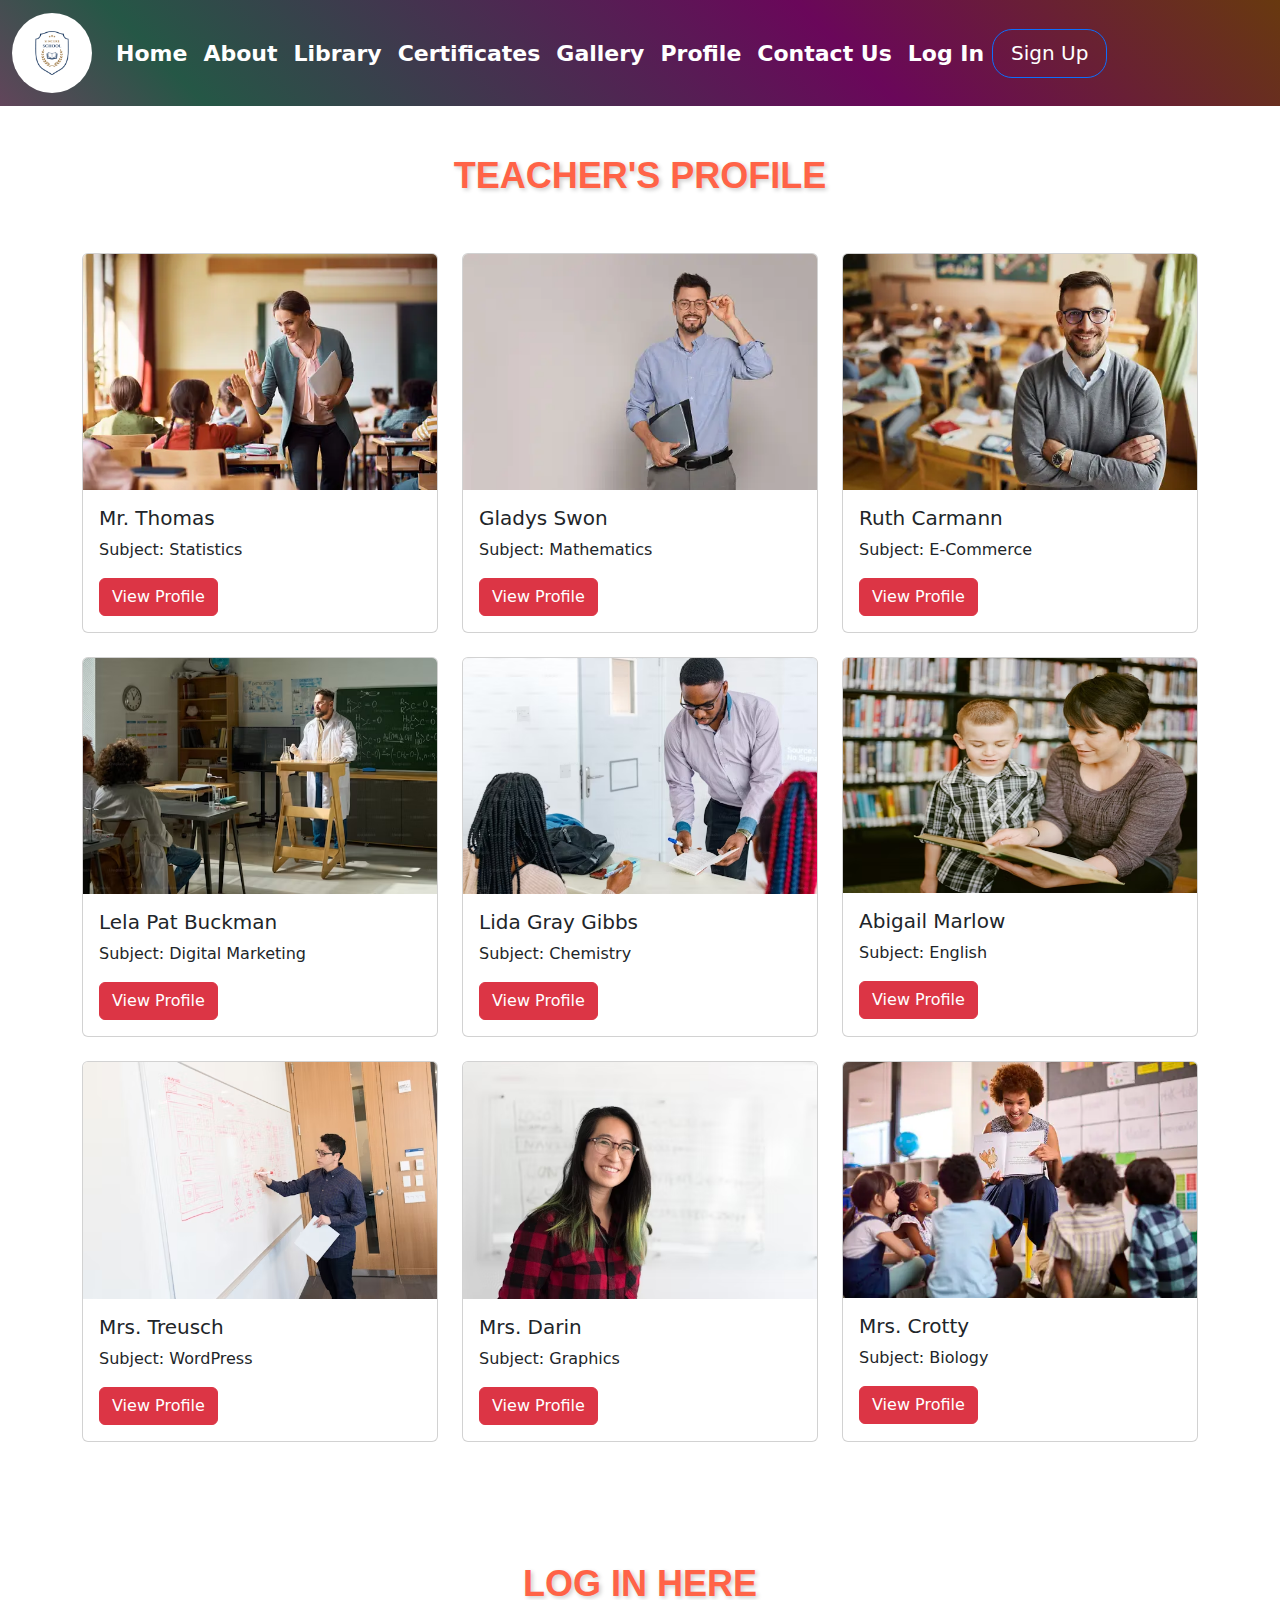
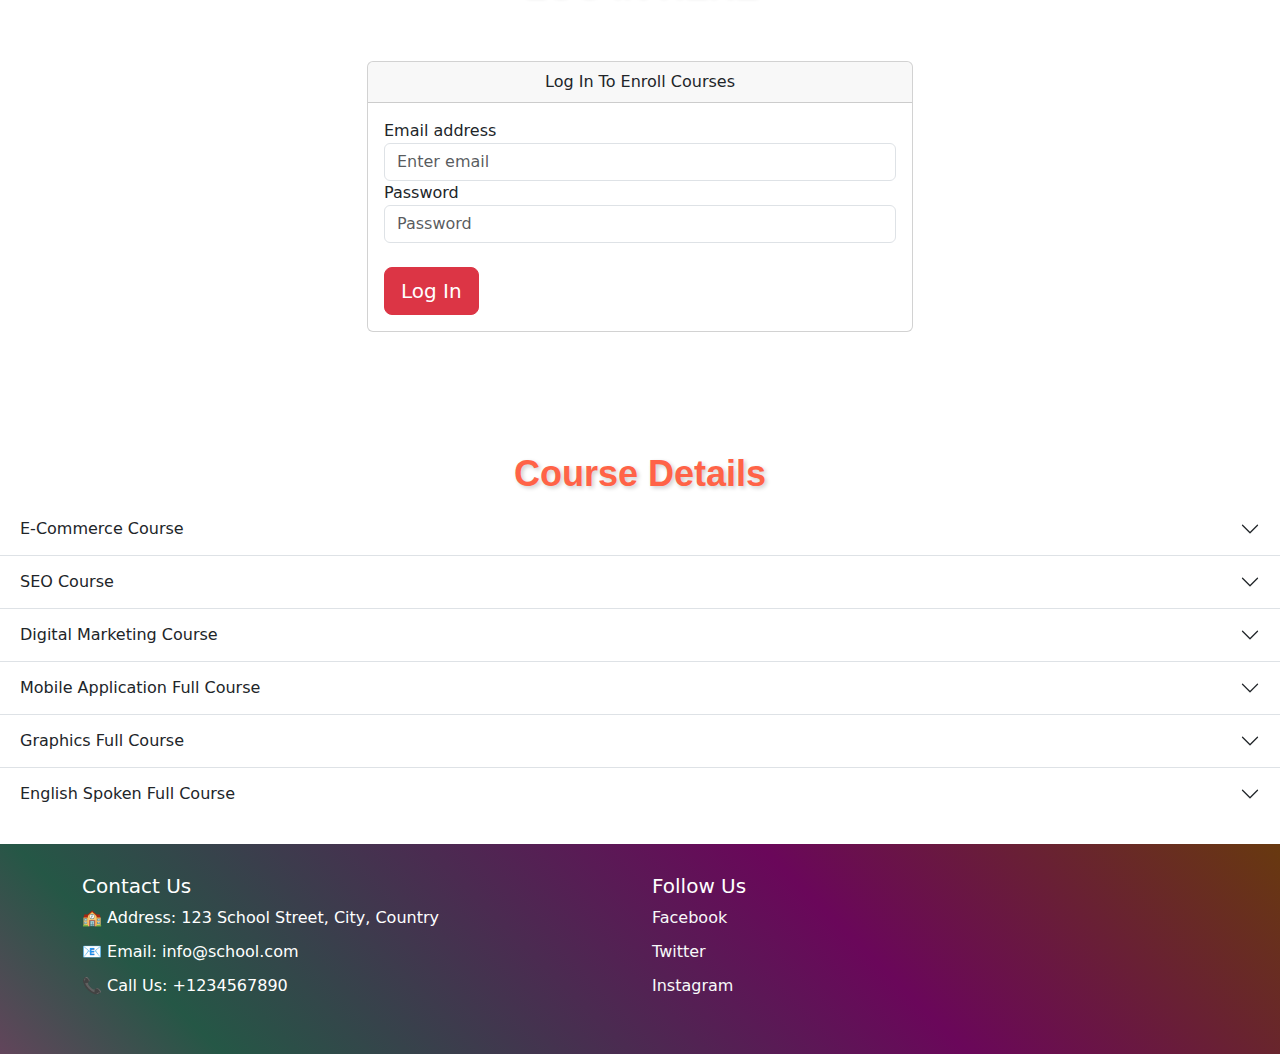
<file: profile.html>
<!DOCTYPE html>
<html lang="en">
<head>
    <meta charset="UTF-8">
    <meta name="viewport" content="width=device-width, initial-scale=1.0">
    <title>Teacher's Profile</title>

    <!-- Bootstrap Css Link -->
    <link rel="stylesheet" href="	https://cdn.jsdelivr.net/npm/bootstrap@5.2.3/dist/css/bootstrap.min.css">

    <!-- GOOGLE FONT -->
    <link rel="stylesheet" href="https://fonts.googleapis.com/css?family=Trirong">

    <!-- Custom CSS -->
    <link rel="stylesheet" href="/style.css">
    <style>
    .onHover:hover{
      box-shadow: 0px 0px 10px 0px rgba(0,0,0,0.5);
    }</style>
</head>
<body>

    <header>
        <!-- NAVBAR START HERE! -->
        <nav class="navbar navbar-expand-lg navbar-light bg-light "
      style="background: rgb(0, 0, 0); height: auto;
        background: linear-gradient(45deg, rgb(98, 69, 91) 0%, rgb(37, 87, 70) 15%, rgb(106, 7, 90) 65%, rgb(104, 57, 15) 100%);">
      <div class="container-fluid" style="height: auto;">
        <a class="navbar-brand"><img src="/images/logo.png" alt="" width="80px" height="80px"
            style="border-radius: 50%;"></a>
        <button class="navbar-toggler" type="button" data-bs-toggle="collapse" data-bs-target="#navbarNavAltMarkup"
          aria-controls="navbarNavAltMarkup" aria-expanded="false" aria-label="Toggle navigation">
          <span style="color: white;"><svg xmlns="http://www.w3.org/2000/svg" width="33" height="33" fill="white" class="bi bi-list" viewBox="0 0 16 16">
            <path fill-rule="evenodd" d="M2.5 12a.5.5 0 0 1 .5-.5h10a.5.5 0 0 1 0 1H3a.5.5 0 0 1-.5-.5m0-4a.5.5 0 0 1 .5-.5h10a.5.5 0 0 1 0 1H3a.5.5 0 0 1-.5-.5m0-4a.5.5 0 0 1 .5-.5h10a.5.5 0 0 1 0 1H3a.5.5 0 0 1-.5-.5"/>
          </svg></span>
        </button>
        <div class="collapse navbar-collapse" id="navbarNavAltMarkup">
          <div class="navbar-nav">
            <a class="nav-link active" aria-current="page" href="index.html" style="color: white; font-weight: bold; font-size: 22px;">Home</a>
            <a class="nav-link" href="about.html" style="color: white; font-weight: bold; font-size: 22px;" >About</a>
            <!-- <a class="nav-link" href="courses.html" style="color: white; font-weight: bold; font-size: 22px;" >Courses</a> -->
            <a class="nav-link" href="library.html" style="color: white; font-weight: bold; font-size: 22px;" >Library</a>
            <a class="nav-link" href="certificates.html" style="color: white; font-weight: bold; font-size: 22px;" >Certificates</a>
            <a class="nav-link" href="gallery.html" style="color: white; font-weight: bold; font-size: 22px;" >Gallery</a>
            <a class="nav-link" href="profile.html" style="color: white; font-weight: bold; font-size: 22px;" >Profile</a>
            <a class="nav-link" href="contactus.html" style="color: white; font-weight: bold; font-size: 22px;" >Contact Us</a>
            <a class="nav-link customBtn" href="#logIn" style="color: rgb(255, 255, 255); font-weight: bold; font-size: 22px; border-radius: 20px; background: transparent;" >Log In</a>
            <a href="/signUp.html" class="btn btn-primary btn-lg hoverButton" style="background-color: transparent; border-radius: 20px; width: 115px;">Sign Up</a>
          </div>
        </div>
      </div>
    </nav>
    </header>

    <main>
       
<!-- ----------------------------------- -->

    <div class="container">
    <div class="row">
        <div class="col-12">
            <h1 class="display-4 text-center mt-5 animated-heading" style="font-family: 'Arial', sans-serif;
            font-size: 36px;
            color: tomato;
            text-align: center;
            margin-top: 70px;
            font-weight: bold;
            text-shadow: 2px 2px 4px rgba(0, 0, 0, 0.2);">TEACHER'S PROFILE</h1>
        </div>
    </div>
    </div>
<br><br>
        <div class="container">
            <div class="row row-cols-1 row-cols-md-3 g-4">
              <div class="col">
                <div class="card h-100 onHover">
                  <img src="/images/t1.webp" class="card-img-top" alt="Teacher 1">
                  <div class="card-body">
                    <h5 class="card-title">Mr. Thomas</h5>
                    <p class="card-text">Subject: Statistics</p>
                    <button class="btn btn-danger onHoverBtn" onclick="showProfile1('Mr. Thomas')">View Profile</button>
                  </div>
                </div>
              </div>


              <div class="col">
                <div class="card h-100 onHover">
                  <img src="/images/t2.webp" class="card-img-top" alt="Teacher 1">
                  <div class="card-body">
                    <h5 class="card-title">Gladys Swon</h5>
                    <p class="card-text">Subject: Mathematics</p>
                    <button class="btn btn-danger onHoverBtn" onclick="showProfile2('Gladys Swon')">View Profile</button>
                  </div>
                </div>
              </div>


              <div class="col">
                <div class="card h-100 onHover">
                  <img src="/images/t3.webp" class="card-img-top" alt="Teacher 1">
                  <div class="card-body">
                    <h5 class="card-title">
                        Ruth Carmann</h5>
                    <p class="card-text">Subject: E-Commerce</p>
                    <button class="btn btn-danger onHoverBtn" onclick="showProfile3('Ruth Carmann')">View Profile</button>
                  </div>
                </div>
              </div>
              <!-- Repeat the above card structure for additional teachers -->
            </div>
            <br>

            <div class="row row-cols-1 row-cols-md-3 g-4">
                <div class="col">
                  <div class="card h-100 onHover">
                    <img src="/images/t4.avif" class="card-img-top" alt="Teacher 1">
                    <div class="card-body">
                      <h5 class="card-title">
                        Lela Pat Buckman</h5>
                      <p class="card-text">Subject: Digital Marketing</p>
                      <button class="btn btn-danger onHoverBtn" onclick="showProfile4('Lela Pat Buckman')">View Profile</button>
                    </div>
                  </div>
                </div>
  
  
                <div class="col">
                  <div class="card h-100 onHover">
                    <img src="/images/t5.avif" class="card-img-top" alt="Teacher 1">
                    <div class="card-body">
                      <h5 class="card-title">
                        Lida Gray Gibbs</h5>
                      <p class="card-text">Subject: Chemistry</p>
                      <button class="btn btn-danger onHoverBtn" onclick="showProfile5('Lida Gray Gibbs')">View Profile</button>
                    </div>
                  </div>
                </div>
  
  
                <div class="col">
                  <div class="card h-100 onHover">
                    <img src="/images/t6.avif" class="card-img-top" height="235px" alt="Teacher 1">
                    <div class="card-body">
                      <h5 class="card-title">
                        Abigail Marlow</h5>
                      <p class="card-text">Subject: English</p>
                      <button class="btn btn-danger onHoverBtn" onclick="showProfile6('Abigail Marlow')">View Profile</button>
                    </div>
                  </div>
                </div>
                <!-- Repeat the above card structure for additional teachers -->
              </div>
              <br>

              <div class="row row-cols-1 row-cols-md-3 g-4">
                <div class="col">
                  <div class="card h-100 onHover">
                    <img src="/images/t7.avif" class="card-img-top" alt="Teacher 1">
                    <div class="card-body">
                      <h5 class="card-title">
                        Mrs. Treusch</h5>
                      <p class="card-text">Subject: WordPress</p>
                      <button class="btn btn-danger onHoverBtn" onclick="showProfile7('Mrs. Treusch')">View Profile</button>
                    </div>
                  </div>
                </div>
  
  
                <div class="col">
                  <div class="card h-100 onHover">
                    <img src="/images/t8.avif" class="card-img-top" alt="Teacher 1">
                    <div class="card-body">
                      <h5 class="card-title">
                        Mrs. Darin</h5>
                      <p class="card-text">Subject: Graphics</p>
                      <button class="btn btn-danger onHoverBtn" onclick="showProfile8('Mrs. Darin')">View Profile</button>
                    </div>
                  </div>
                </div>
  
  
                <div class="col">
                  <div class="card h-100 onHover">
                    <img src="/images/t9.webp" class="card-img-top" alt="Teacher 1">
                    <div class="card-body">
                      <h5 class="card-title">
                        Mrs. Crotty</h5>
                      <p class="card-text">Subject: Biology</p>
                      <button class="btn btn-danger onHoverBtn" onclick="showProfile9('Mrs. Crotty')">View Profile</button>
                    </div>
                  </div>
                </div>
                
              </div>
    </div>

<br><br><br>


    <!-- LOG IN & SIGN UP SECTION HERE! -->
    <div class="container" id="logIn">
        <div class="row">
            <div class="col-12">
                <h1 class="display-4 text-center mt-5 animated-heading" style="font-family: 'Arial', sans-serif;
                font-size: 36px;
                color: tomato;
                text-align: center;
                margin-top: 70px;
                font-weight: bold;
                text-shadow: 2px 2px 4px rgba(0, 0, 0, 0.2);">LOG IN HERE</h1>
            </div>
        </div>
    </div>

    <div class="container mt-5">
      <div class="row justify-content-center">
        <div class="col-md-6">
          <div class="card onHover">
            <div class="card-header text-center">
              Log In To Enroll Courses
            </div>
            <div class="card-body">
              <div class="form-group">
                <label for="email">Email address</label>
                <input type="email" class="form-control" id="email" aria-describedby="emailHelp" placeholder="Enter email" required>
              </div>
              <div class="form-group">
                <label for="password">Password</label>
                <input type="password" class="form-control" id="password" placeholder="Password" required>
              </div><br>
              <a href="/courses.html" class="btn btn-danger btn-lg onHover" id="loginButton">Log In</a>
            </div>
          </div>
        </div>
      </div>
    </div>

    
    <br><br><br>


      <!-- ------------------------------------------------------------ -->
      
      <!-- ---------------------------------------------------------------- -->
<!-- COURSE OUTLINE -->
<div class="container">
  <div class="row">
      <div class="col-12">
          <h1 class="display-4 text-center mt-5 animated-heading" style="font-family: 'Arial', sans-serif;
          font-size: 36px;
          color: tomato;
          text-align: center;
          margin-top: 70px;
          font-weight: bold;
          text-shadow: 2px 2px 4px rgba(0, 0, 0, 0.2);">Course Details</h1>
      </div>
  </div>
</div>

      <div class="accordion accordion-flush" id="accordionFlushExample">
        <div class="accordion-item">
          <h2 class="accordion-header" id="flush-headingOne">
            <button class="accordion-button collapsed" type="button" data-bs-toggle="collapse" data-bs-target="#flush-collapseOne" aria-expanded="false" aria-controls="flush-collapseOne">
                E-Commerce Course</button>
          </h2>
          <div id="flush-collapseOne" class="accordion-collapse collapse" aria-labelledby="flush-headingOne" data-bs-parent="#accordionFlushExample">
            <div class="accordion-body"> The course covers topics such as online marketing strategies, website development, digital payment systems, and e-commerce regulations.
                <ul>
                    <li><b>Duration:</b> 8 weeks</li>
                    <li><b>Start Date:</b> May 15, 2024</li>
                    <li><b>End Date:</b> July 10, 2024</li>
                    <li><b>Time:</b> Mondays and Wednesdays, 6:00 PM - 8:00 PM</li>
                    <li><b>Location:</b> Virtual Classroom</li>
                    <li><b>Instructor:</b> John Smith, E-Commerce Expert</li>
                    <li><b>Certification:</b> Participants will receive a certificate upon completion.</li>
                    <li><b>Registration:</b> Enrollment is open until May 10, 2024.</li>
                </ul>
            </div>
          </div>
        </div>
        <div class="accordion-item">
          <h2 class="accordion-header" id="flush-headingTwo">
            <button class="accordion-button collapsed" type="button" data-bs-toggle="collapse" data-bs-target="#flush-collapseTwo" aria-expanded="false" aria-controls="flush-collapseTwo">
              SEO Course
            </button>
          </h2>
          <div id="flush-collapseTwo" class="accordion-collapse collapse" aria-labelledby="flush-headingTwo" data-bs-parent="#accordionFlushExample">
            <div class="accordion-body"> Covers SEO basics, on-page and technical SEO, and keyword research
                <ul>
                    <li><b>Duration:</b> 9 weeks</li>
                    <li><b>Start Date:</b> May 17, 2024</li>
                    <li><b>End Date:</b> July 20, 2024</li>
                    <li><b>Time:</b> Mondays and Tuesday, 5:00 PM - 8:00 PM</li>
                    <li><b>Location:</b> Virtual Classroom</li>
                    <li><b>Instructor:</b> John Doe, SEO Expert</li>
                    <li><b>Certification:</b> Participants will receive a certificate upon completion.</li>
                    <li><b>Registration:</b> Enrollment is open until May 20, 2024.</li>
                </ul>
            </div>
          </div>
        </div>
        <div class="accordion-item">
          <h2 class="accordion-header" id="flush-headingThree">
            <button class="accordion-button collapsed" type="button" data-bs-toggle="collapse" data-bs-target="#flush-collapseThree" aria-expanded="false" aria-controls="flush-collapseThree">
                Digital Marketing Course
            </button>
          </h2>
          <div id="flush-collapseThree" class="accordion-collapse collapse" aria-labelledby="flush-headingThree" data-bs-parent="#accordionFlushExample">
            <div class="accordion-body">Comprehensive coverage of digital marketing principles, including SEO, SEM, social media marketing, content marketing, and analytics.
                <ul>
                    <li><b>Duration:</b> 7 weeks</li>
                    <li><b>Start Date:</b> May 15, 2024</li>
                    <li><b>End Date:</b> July 20, 2024</li>
                    <li><b>Time:</b> Every Tuesday and Thursday, 9:00 AM - 11:00 AM</li>
                    <li><b>Location:</b> Virtual Classroom</li>
                    <li><b>Instructor:</b> Experienced digital marketing professionals</li>
                    <li><b>Certification:</b> Participants will receive a certificate upon completion.</li>
                    <li><b>Registration:</b> Enrollment is open until May 20, 2024.</li>
                </ul>

            </div>
          </div>

          
        </div>

        <div class="accordion-item">
          <h2 class="accordion-header" id="flush-headingFour">
            <button class="accordion-button collapsed" type="button" data-bs-toggle="collapse" data-bs-target="#flush-collapseFour" aria-expanded="false" aria-controls="flush-collapseFour">
              Mobile Application Full Course</button>
          </h2>
          <div id="flush-collapseFour" class="accordion-collapse collapse" aria-labelledby="flush-headingFour" data-bs-parent="#accordionFlushExample">
            <div class="accordion-body"> The course covers topics such as online marketing strategies, website development, digital payment systems, and e-commerce regulations.
                <ul>
                    <li><b>Duration:</b> 8 weeks</li>
                    <li><b>Start Date:</b> May 15, 2024</li>
                    <li><b>End Date:</b> July 10, 2024</li>
                    <li><b>Time:</b> Mondays and Wednesdays, 6:00 PM - 8:00 PM</li>
                    <li><b>Location:</b> Virtual Classroom</li>
                    <li><b>Instructor:</b> John Smith, E-Commerce Expert</li>
                    <li><b>Certification:</b> Participants will receive a certificate upon completion.</li>
                    <li><b>Registration:</b> Enrollment is open until May 10, 2024.</li>
                </ul>
            </div>
          </div>
        </div>

        <div class="accordion-item">
          <h2 class="accordion-header" id="flush-headingFive">
            <button class="accordion-button collapsed" type="button" data-bs-toggle="collapse" data-bs-target="#flush-collapseFive" aria-expanded="false" aria-controls="flush-collapseFive">
              Graphics Full Course</button>
          </h2>
          <div id="flush-collapseFive" class="accordion-collapse collapse" aria-labelledby="flush-headingFive" data-bs-parent="#accordionFlushExample">
            <div class="accordion-body"> The course covers topics such as online marketing strategies, website development, digital payment systems, and e-commerce regulations.
                <ul>
                    <li><b>Duration:</b> 7 weeks</li>
                    <li><b>Start Date:</b> June 15, 2024</li>
                    <li><b>End Date:</b> September 10, 2024</li>
                    <li><b>Time:</b> Mondays and Wednesdays, 6:00 PM - 8:00 PM</li>
                    <li><b>Location:</b> Virtual Classroom</li>
                    <li><b>Instructor:</b> John Smith, E-Commerce Expert</li>
                    <li><b>Certification:</b> Participants will receive a certificate upon completion.</li>
                    <li><b>Registration:</b> Enrollment is open until May 10, 2024.</li>
                </ul>
            </div>
          </div>
        </div>

        <div class="accordion-item">
          <h2 class="accordion-header" id="flush-headingSix">
            <button class="accordion-button collapsed" type="button" data-bs-toggle="collapse" data-bs-target="#flush-collapseSix" aria-expanded="false" aria-controls="flush-collapseSix">
              English Spoken Full Course</button>
          </h2>
          <div id="flush-collapseSix" class="accordion-collapse collapse" aria-labelledby="flush-headingSix" data-bs-parent="#accordionFlushExample">
            <div class="accordion-body"> The course covers all the English Grammaer Topics And many More...
                <ul>
                    <li><b>Duration:</b> 8 weeks</li>
                    <li><b>Start Date:</b> May 15, 2024</li>
                    <li><b>End Date:</b> July 10, 2024</li>
                    <li><b>Time:</b> Mondays and Wednesdays, 6:00 PM - 8:00 PM</li>
                    <li><b>Location:</b> Virtual Classroom</li>
                    <li><b>Instructor:</b> John Smith, E-Commerce Expert</li>
                    <li><b>Certification:</b> Participants will receive a certificate upon completion.</li>
                    <li><b>Registration:</b> Enrollment is open until May 10, 2024.</li>
                </ul>
            </div>
          </div>
        </div>
        
    </div>


    <!-- ------------------------------------------------------------ -->
    </main>

   <!-- FOOTER SECTION START HERE -->
   <br>
   <footer class="footer" style="background: rgb(0, 0, 0);
background: linear-gradient(45deg, rgb(98, 69, 91) 0%, rgb(37, 87, 70) 15%, rgb(106, 7, 90) 65%, rgb(104, 57, 15) 100%);">
  <div class="container">
    <div class="row">
      <div class="col-md-6">
        <h5>Contact Us</h5>
        <ul class="list-unstyled">
          <li>🏫 Address: 123 School Street, City, Country</li>
          <li>📧 Email: info@school.com</li>
          <li>📞 Call Us: +1234567890</li>
        </ul>
      </div>
      <div class="col-md-6">
        <h5>Follow Us</h5>
        <ul class="list-inline">
          <li class="list-inline-item"><a href="#" class="text-decoration-none text-light"><i
                class="fab fa-facebook-f"></i>Facebook</a></li><br>
          <li class="list-inline-item"><a href="#" class="text-decoration-none text-light"><i
                class="fab fa-twitter"></i>Twitter</a></li><br>
          <li class="list-inline-item"><a href="#" class="text-decoration-none text-light"><i
                class="fab fa-instagram"></i>Instagram</a></li><br>

        </ul>
      </div>
    </div>
  </div>
</footer>


<!-- Bootstrap JS Link -->
<script src="https://cdn.jsdelivr.net/npm/bootstrap@5.2.3/dist/js/bootstrap.bundle.min.js"></script>

<script src="https://cdn.jsdelivr.net/npm/@popperjs/core@2.5.4/dist/umd/popper.min.js"></script>
<script src="https://stackpath.bootstrapcdn.com/bootstrap/4.5.2/js/bootstrap.min.js"></script>


<script>
  document.addEventListener('DOMContentLoaded', function () {
    // Get the login button
    var loginButton = document.getElementById('loginButton');

    // Add event listener for button click
    loginButton.addEventListener('click', function (event) {
      event.preventDefault();

      // Get the email and password input fields
      var emailInput = document.getElementById('email');
      var passwordInput = document.getElementById('password');

      // Check if both fields are filled
      if (emailInput.value.trim() !== '' && passwordInput.value.trim() !== '') {
        // Redirect to the next page
        window.location.href = '/courses.html';
      } else {
        // Show alert message if fields are not filled
        alert('Please enter both email and password');
      }
    });
  });
</script>

<script>
  function showProfile1(teacherName) {
    // Construct alert message with teacher profile information
    let profileMessage = `Teacher Name: ${teacherName}\nEmail: thomas@gmail.com\nSubject: Statistics\nExperience: 10 years`;

    // Display alert box with profile information
    alert(profileMessage);
  }

  function showProfile2(teacherName) {
    // Construct alert message with teacher profile information
    let profileMessage = `Teacher Name: ${teacherName}\nEmail: gladys@gmail.com\n Subject: Mathematics\nExperience: 7 years`;

    // Display alert box with profile information
    alert(profileMessage);
  }

  function showProfile3(teacherName) {
    // Construct alert message with teacher profile information
    let profileMessage = `Teacher Name: ${teacherName}\nEmail:ruth@yahoo.com\nSubject:  E-Commerce\nExperience: 2 years`;

    // Display alert box with profile information
    alert(profileMessage);
  }

  function showProfile4(teacherName) {
    // Construct alert message with teacher profile information
    let profileMessage = `Teacher Name: ${teacherName}\nEmail:buckman@gmail.com\n Subject: Digital Marketing\nExperience: 8 years`;

    // Display alert box with profile information
    alert(profileMessage);
  }

  function showProfile5(teacherName) {
    // Construct alert message with teacher profile information
    let profileMessage = `Teacher Name: ${teacherName}\nEmail:graygibbs@gmail.com\nSubject: Chemistry\nExperience: 10 years`;

    // Display alert box with profile information
    alert(profileMessage);
  }

  function showProfile6(teacherName) {
    // Construct alert message with teacher profile information
    let profileMessage = `Teacher Name: ${teacherName}\nEmail:abigale@hotmail.com\nSubject: English\nExperience: 12 years`;

    // Display alert box with profile information
    alert(profileMessage);
  }

  function showProfile7(teacherName) {
    // Construct alert message with teacher profile information
    let profileMessage = `Teacher Name: ${teacherName}\nEmail:truesch@gmail.com\nSubject: WordPress\nExperience: 5 years`;

    // Display alert box with profile information
    alert(profileMessage);
  }

  function showProfile8(teacherName) {
    // Construct alert message with teacher profile information
    let profileMessage = `Teacher Name: ${teacherName}\nEmail:darin@gmail.com\nSubject: Graphics\nExperience: 3 years`;

    // Display alert box with profile information
    alert(profileMessage);
  }

  function showProfile9(teacherName) {
    // Construct alert message with teacher profile information
    let profileMessage = `Teacher Name: ${teacherName}\nEmail:kroti@yahoo.com\nSubject: Biology\nExperience: 4 years`;

    // Display alert box with profile information
    alert(profileMessage);
  }

</script>
  
    
</body>

</html>
</file>
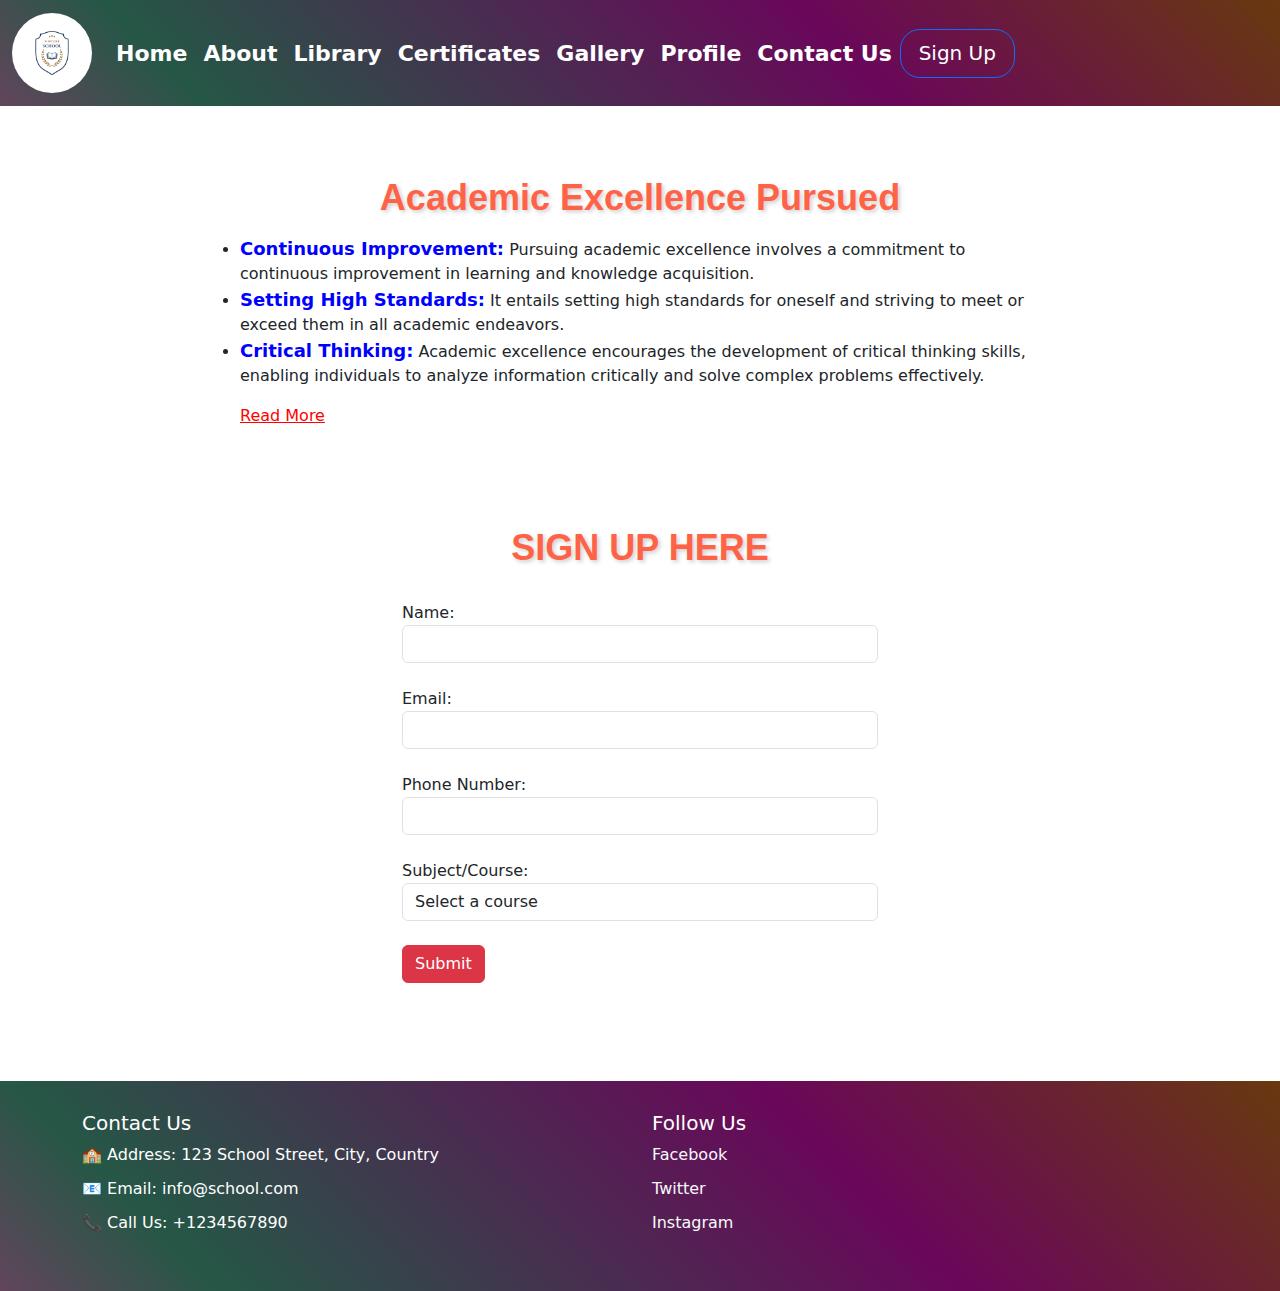
<file: signUp.html>
<!DOCTYPE html>
<html lang="en">

<head>
  <meta charset="UTF-8">
  <meta name="viewport" content="width=device-width, initial-scale=1.0">
  <title>Our School Website</title>
  <!-- Bootstrap CSS Link -->
  <link rel="stylesheet" href="	https://cdn.jsdelivr.net/npm/bootstrap@5.2.3/dist/css/bootstrap.min.css">
  <!-- Custom CSS -->
  <style>
    .containerHeading {
      max-width: 800px;
      margin: 0 auto;
    }
    .read-more-content {
      display: none;
    }


    .redHeading{
      font-family: 'Arial', sans-serif;
              font-size: 36px;
              color: tomato;
              text-align: center;
              margin-top: 70px;
              font-weight: bold;
              text-shadow: 2px 2px 4px rgba(0, 0, 0, 0.2);

    }
    .customBtn{
      color: red;
    }
    .customBtn:hover{
      color: rgb(253, 202, 253);
      background-color: black;
      border-radius: 10px;
      padding: 10px;
    }



    .boldBlue{
      color: blue;
      font-size: 18px;
    }
    /* ------------------------------------------------------ */
    /* BUTTON  */
    .onHover:hover{
  color: black;
  background-color: white;
  font-weight: bold;
}
/* -------------------------------------------------- */
     /* SIGN UP FORM  */
 /* Custom CSS */
 .containerForm {
      max-width: 500px;
      margin: 50px auto;
    }
    .containerForm:hover{
      box-shadow: 0px 0px 10px 0px rgba(0,0,0,0.5);
      border-radius: 20px;

    }
    /* -------------------------------------------------- */
  
        /* FOOTER SECTION */
        .footer {
      background-color: #343a40;
      color: white;
      padding: 30px 0;
    }

    .footer ul li {
      list-style: none;
      margin-bottom: 10px;
    }
    /* -------------------------------------------------------------- */
    .navbar-toggler:hover {
    border-color: white !important;
}
.navbar-nav .nav-link:hover {
  color: #f67c7c !important;
  transition: transform 0.3s ease !important;
  /* transform: translateY(-5px) !important; */
  /* background-color: white !important; */
}
  </style>
</head>

<body>
  <!-- Our Header Section Start -->
  <header>
        <!-- Navbar Section -->
        <nav class="navbar navbar-expand-lg navbar-light bg-light "
      style="background: rgb(0, 0, 0);
        background: linear-gradient(45deg, rgb(98, 69, 91) 0%, rgb(37, 87, 70) 15%, rgb(106, 7, 90) 65%, rgb(104, 57, 15) 100%);">
      <div class="container-fluid" style="height: auto;">
        <a class="navbar-brand"><img src="/images/logo.png" alt="" width="80px" height="80px"
            style="border-radius: 50%;"></a>
        <button class="navbar-toggler" type="button" data-bs-toggle="collapse" data-bs-target="#navbarNavAltMarkup"
          aria-controls="navbarNavAltMarkup" aria-expanded="false" aria-label="Toggle navigation">
          <span style="color: white;"><svg xmlns="http://www.w3.org/2000/svg" width="33" height="33" fill="white" class="bi bi-list" viewBox="0 0 16 16">
            <path fill-rule="evenodd" d="M2.5 12a.5.5 0 0 1 .5-.5h10a.5.5 0 0 1 0 1H3a.5.5 0 0 1-.5-.5m0-4a.5.5 0 0 1 .5-.5h10a.5.5 0 0 1 0 1H3a.5.5 0 0 1-.5-.5m0-4a.5.5 0 0 1 .5-.5h10a.5.5 0 0 1 0 1H3a.5.5 0 0 1-.5-.5"/>
          </svg></span>
        </button>
        <div class="collapse navbar-collapse" id="navbarNavAltMarkup">
          <div class="navbar-nav">
            <a class="nav-link active" aria-current="page" href="index.html" style="color: white; font-weight: bold; font-size: 22px;">Home</a>
            <a class="nav-link" href="about.html" style="color: white; font-weight: bold; font-size: 22px;" >About</a>
            <!-- <a class="nav-link" href="courses.html" style="color: white; font-weight: bold; font-size: 22px;" >Courses</a> -->
            <a class="nav-link" href="library.html" style="color: white; font-weight: bold; font-size: 22px;" >Library</a>
            <a class="nav-link" href="certificates.html" style="color: white; font-weight: bold; font-size: 22px;" >Certificates</a>
            <a class="nav-link" href="gallery.html" style="color: white; font-weight: bold; font-size: 22px;" >Gallery</a>
            <a class="nav-link" href="profile.html" style="color: white; font-weight: bold; font-size: 22px;" >Profile</a>
            <a class="nav-link" href="contactus.html" style="color: white; font-weight: bold; font-size: 22px;" >Contact Us</a>
            <a href="/signUp.html" class="btn btn-primary btn-lg hoverButton" style="background-color: transparent; border-radius: 20px; width: 115px;">Sign Up</a>

          </div>
        </div>
      </div>
    </nav>
      <!-- --------------------------------------------------- -->
  </header>
  <!-- Our Header Section End -->



  <main>
    <!-- Our main Section Start -->
    
    <div class="containerHeading">
      <h1 class="text-center redHeading">Academic Excellence Pursued</h1>
      <p><li><b class="boldBlue">Continuous Improvement:</b> Pursuing academic excellence involves a commitment to continuous improvement in learning and knowledge acquisition.</li>
        <li><b class="boldBlue">Setting High Standards:</b> It entails setting high standards for oneself and striving to meet or exceed them in all academic endeavors.</li>
      <li><b class="boldBlue">Critical Thinking:</b> Academic excellence encourages the development of critical thinking skills, enabling individuals to analyze information critically and solve complex problems effectively.</li></p>
      <p class="read-more-content"> Academic excellence entails embracing challenges and viewing setbacks as opportunities for growth and learning rather than obstacles. The pursuit of academic excellence fosters a mindset of lifelong learning, encouraging individuals to continue seeking knowledge and skills beyond formal education.</p>
      <a href="#" id="readMore" class="customBtn">Read More</a>
    </div>



  <!-- SIGN UP FORM HERE -->
  <div class="container containerForm">
    <!-- <h2>Sign Up</h2> -->
    <div class="container" id="signUp">
      <div class="row">
          <div class="col-12">
              <h1 class="display-4 text-center mt-5 animated-heading " style="font-family: 'Arial', sans-serif;
              font-size: 36px;
              color: tomato;
              text-align: center;
              margin-top: 70px;
              font-weight: bold;
              text-shadow: 2px 2px 4px rgba(0, 0, 0, 0.2);">SIGN UP HERE</h1>
          </div>
      </div>
  </div>
    <form id="signupForm">
      <div class="form-group">
        <br>
        <label for="username">Name:</label>
        <input type="text" class="form-control" id="username" name="username" required>
      </div><br>
      <div class="form-group">
        <label for="email">Email:</label>
        <input type="email" class="form-control" id="email" name="email" required>
      </div><br>
      <div class="form-group">
        <label for="phone">Phone Number:</label>
        <input type="tel" class="form-control" id="phone" name="phone" required>
      </div><br>
      <div class="form-group">
        <label for="course">Subject/Course:</label>
        <select class="form-control" id="course" name="course" required>
          <option value="">Select a course</option>
          <option value="E-Commerce">E-Commerce</option>
          <option value="WordPress">WordPress</option>
          <option value="English Spoken">English Spoken</option>
          <option value="Digital Marketing">Digital Marketing</option>
          <option value="Graphics">Graphics</option>
          <option value="Drawing">Drawing</option>
          <option value="Mobile Application ">Mobile Application </option>
        </select>
      </div><br>
      <button type="submit" class="btn btn-danger onHover">Submit</button>
    </form><br>
    <div id="userInfo" style="display: none;">
      <h3>Your Information:</h3>
      <ul>
        <li><strong>Name:</strong> <span id="userInfoUsername"></span></li>
        <li><strong>Email:</strong> <span id="userInfoEmail"></span></li>
        <li><strong>Phone Number:</strong> <span id="userInfoPhone"></span></li>
        <li><strong>Course:</strong> <span id="userInfoCourse"></span></li>
      </ul>
    </div><br>
  </div>

    <!-- Our main Section End -->
  </main>


<!-- FOOTER SECTION -->
<footer class="footer" style="background: rgb(0, 0, 0);
background: linear-gradient(45deg, rgb(98, 69, 91) 0%, rgb(37, 87, 70) 15%, rgb(106, 7, 90) 65%, rgb(104, 57, 15) 100%);">
  <div class="container">
    <div class="row">
      <div class="col-md-6">
        <h5>Contact Us</h5>
        <ul class="list-unstyled">
          <li>🏫 Address: 123 School Street, City, Country</li>
          <li>📧 Email: info@school.com</li>
          <li>📞 Call Us: +1234567890</li>
        </ul>
      </div>
      <div class="col-md-6">
        <h5>Follow Us</h5>
        <ul class="list-inline">
          <li class="list-inline-item"><a href="#" class="text-decoration-none text-light"><i
                class="fab fa-facebook-f"></i>Facebook</a></li><br>
          <li class="list-inline-item"><a href="#" class="text-decoration-none text-light"><i
                class="fab fa-twitter"></i>Twitter</a></li><br>
          <li class="list-inline-item"><a href="#" class="text-decoration-none text-light"><i
                class="fab fa-instagram"></i>Instagram</a></li><br>

        </ul>
      </div>
    </div>
  </div>
</footer>
<!-- FOOTER END -->


  <!-- Bootstrap JS Link -->
  <script src="https://cdn.jsdelivr.net/npm/bootstrap@5.2.3/dist/js/bootstrap.bundle.min.js"></script>
  <script src="https://code.jquery.com/jquery-3.5.1.slim.min.js"></script>
  <script src="https://cdn.jsdelivr.net/npm/@popperjs/core@2.9.1/dist/umd/popper.min.js"></script>
  <script src="https://stackpath.bootstrapcdn.com/bootstrap/4.5.2/js/bootstrap.min.js"></script>




  <!-- PARAGRAPH -->
  <script>document.getElementById('readMore').addEventListener('click', function() {
    var readMoreContent = document.querySelector('.read-more-content');
    readMoreContent.style.display = 'block';
    this.style.display = 'none';
  });</script>
  
  <!-- ------------------------------------------------------ -->

  <script>
    $(document).ready(function() {
      $('#signupForm').submit(function(event) {
        event.preventDefault();
        var formData = $(this).serializeArray();
        $('#userInfoUsername').text(formData[0].value);
        $('#userInfoEmail').text(formData[1].value);
        $('#userInfoPhone').text(formData[2].value);
        $('#userInfoCourse').text(formData[3].value);
        $('#userInfo').show();

        // Clear form fields after submission
        $('#signupForm')[0].reset();
      });
    });
  </script>

 
</body>

</html>
</file>
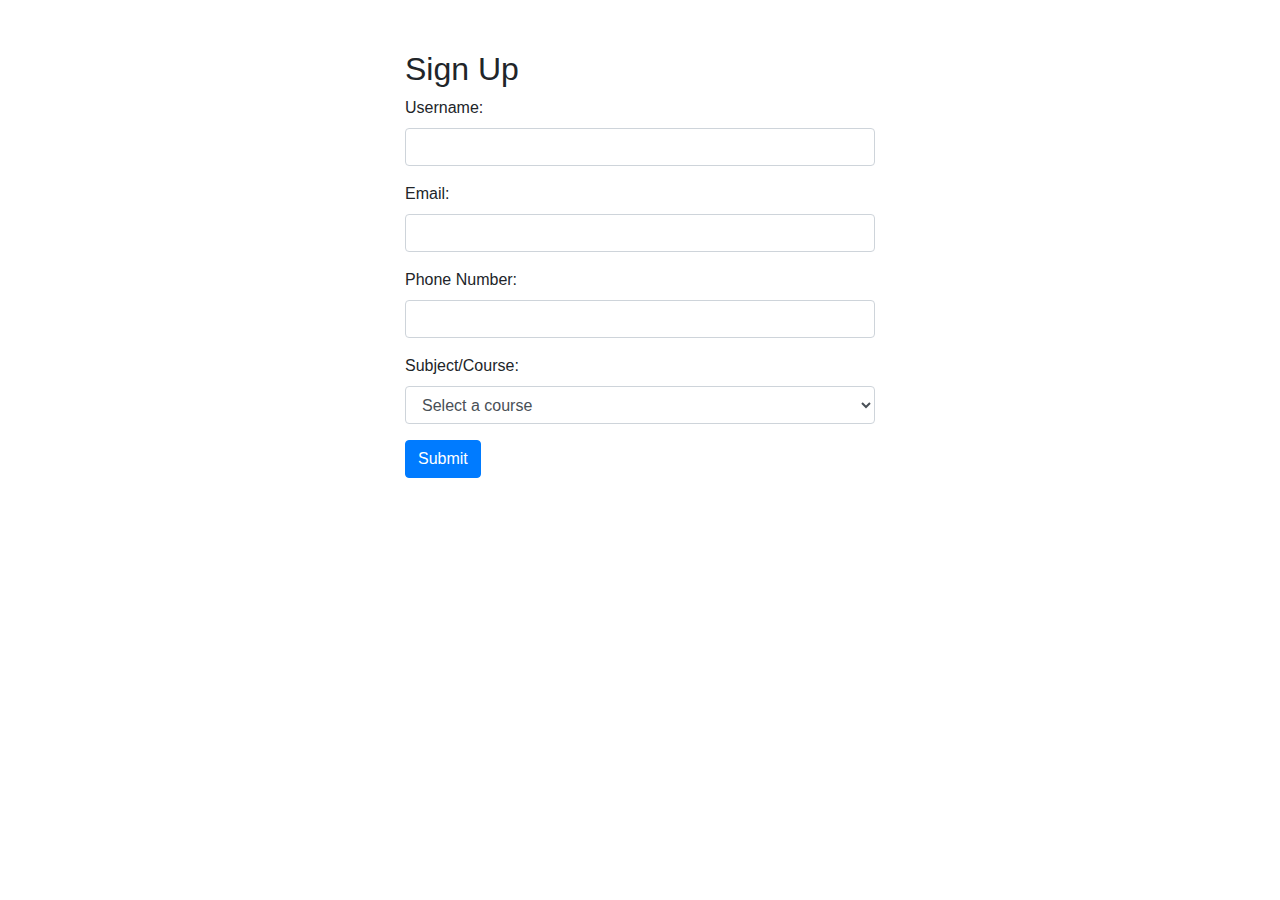
<file: signupPractice.html>
<!DOCTYPE html>
<html lang="en">
<head>
  <meta charset="UTF-8">
  <meta name="viewport" content="width=device-width, initial-scale=1.0">
  <title>Sign Up Form</title>
  <!-- Bootstrap CSS -->
  <link href="https://stackpath.bootstrapcdn.com/bootstrap/4.5.2/css/bootstrap.min.css" rel="stylesheet">
  <style>
    .container {
      max-width: 500px;
      margin: 50px auto;
    }
  </style>
</head>
<body>
  <div class="container">
    <h2>Sign Up</h2>
    <form id="signupForm">
      <div class="form-group">
        <label for="username">Username:</label>
        <input type="text" class="form-control" id="username" name="username" required>
      </div>
      <div class="form-group">
        <label for="email">Email:</label>
        <input type="email" class="form-control" id="email" name="email" required>
      </div>
      <div class="form-group">
        <label for="phone">Phone Number:</label>
        <input type="tel" class="form-control" id="phone" name="phone" required>
      </div>
      <div class="form-group">
        <label for="course">Subject/Course:</label>
        <select class="form-control" id="course" name="course" required>
          <option value="">Select a course</option>
          <option value="E-Commerce">E-Commerce</option>
          <option value="SEO">SEO</option>
          <option value="Stitching">Stitching</option>
          <!-- Add more options as needed -->
        </select>
      </div>
      <button type="submit" class="btn btn-primary">Submit</button>
    </form>
    <div id="userInfo" style="display: none;">
      <h3>User Information:</h3>
      <ul>
        <li><strong>Username:</strong> <span id="userInfoUsername"></span></li>
        <li><strong>Email:</strong> <span id="userInfoEmail"></span></li>
        <li><strong>Phone Number:</strong> <span id="userInfoPhone"></span></li>
        <li><strong>Course:</strong> <span id="userInfoCourse"></span></li>
      </ul>
    </div>
  </div>

  <!-- Bootstrap JS and jQuery -->
  <script src="https://code.jquery.com/jquery-3.5.1.slim.min.js"></script>
  <script src="https://cdn.jsdelivr.net/npm/@popperjs/core@2.9.1/dist/umd/popper.min.js"></script>
  <script src="https://stackpath.bootstrapcdn.com/bootstrap/4.5.2/js/bootstrap.min.js"></script>

  <script>
    $(document).ready(function() {
      $('#signupForm').submit(function(event) {
        event.preventDefault();
        var formData = $(this).serializeArray();
        $('#userInfoUsername').text(formData[0].value);
        $('#userInfoEmail').text(formData[1].value);
        $('#userInfoPhone').text(formData[2].value);
        $('#userInfoCourse').text(formData[3].value);
        $('#userInfo').show();
      });
    });
  </script>
</body>
</html>
</file>
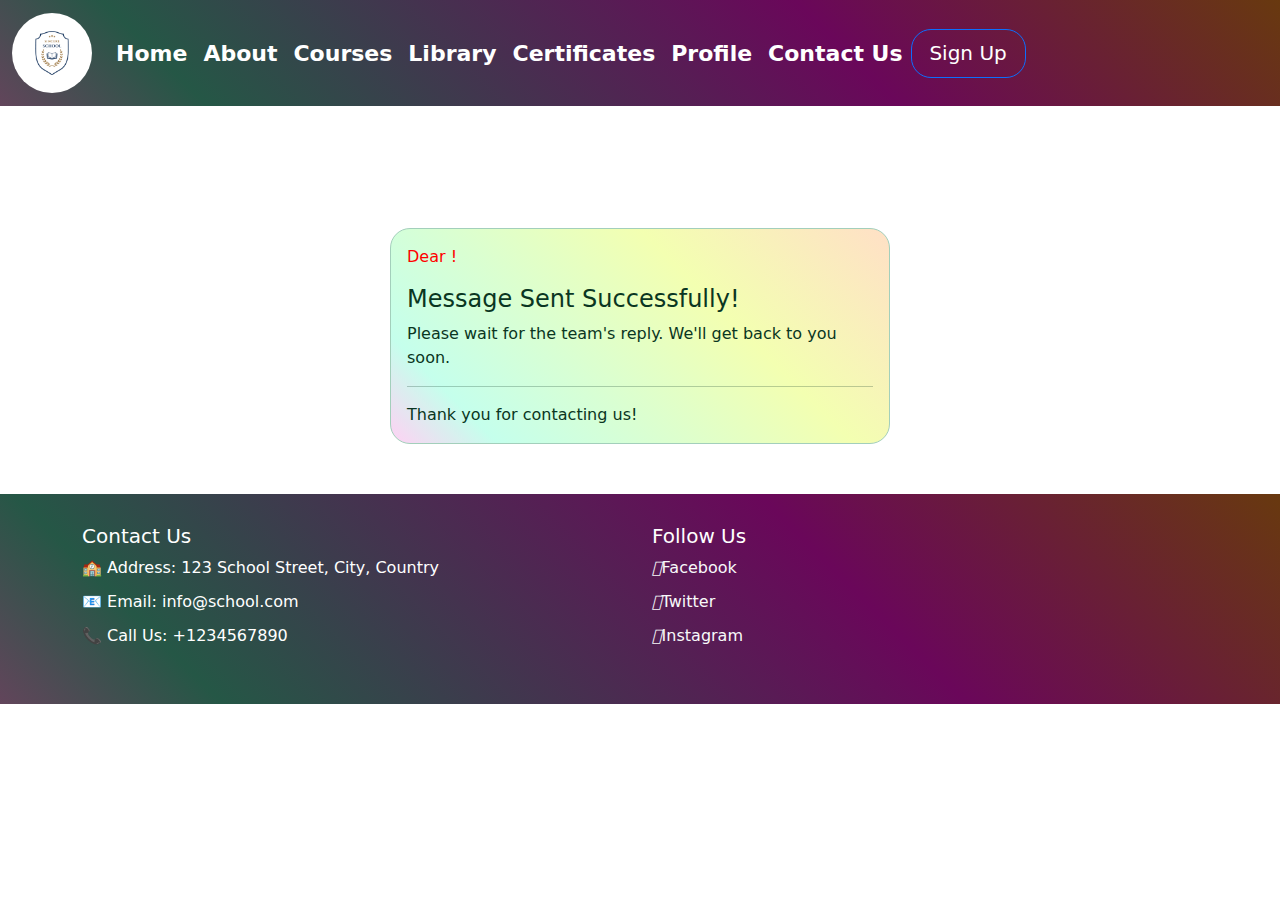
<file: submit.html>
<!DOCTYPE html>
<html lang="en">
<head>
    <meta charset="UTF-8">
    <meta name="viewport" content="width=device-width, initial-scale=1.0">
    <title>Document</title>
    <link rel="stylesheet" href="https://cdnjs.cloudflare.com/ajax/libs/font-awesome/4.7.0/css/font-awesome.min.css">


    <!-- Bootstrap CSS Link -->
    <link rel="stylesheet" href="	https://cdn.jsdelivr.net/npm/bootstrap@5.2.3/dist/css/bootstrap.min.css">

    <style>
         .message-container {
      max-width: 500px;
      margin: 50px auto;

      animation: zoomInOut 1s infinite alternate;
    }
    @keyframes zoomInOut {
      0% {
        transform: scale(1);
      }
      100% {
        transform: scale(1.1);
      }
    }

    
         /* FOOTER SECTION */
    .footer {
      background-color: #343a40;
      color: white;
      padding: 30px 0;
    }

    .footer ul li {
      list-style: none;
      margin-bottom: 10px;
    }
    /* -------------------------------------------------------------- */
    .navbar-toggler:hover {
    border-color: white !important;
}
.navbar-nav .nav-link:hover {
  color: #f67c7c !important;
  transition: transform 0.3s ease !important;
  /* transform: translateY(-5px) !important; */
  /* background-color: white !important; */
}
.hoverButton:hover{
  color: black !important;
  background-color: white !important;
}
/* ---------------------------------------------------------------------- */

    </style>
</head>
<body>
    <header>
        <!-- Navbar Section -->
        <nav class="navbar navbar-expand-lg navbar-light bg-light "
      style="background: rgb(0, 0, 0);
        background: linear-gradient(45deg, rgb(98, 69, 91) 0%, rgb(37, 87, 70) 15%, rgb(106, 7, 90) 65%, rgb(104, 57, 15) 100%);">
      <div class="container-fluid">
        <a class="navbar-brand"><img src="/images/logo.png" alt="" width="80px" height="80px"
            style="border-radius: 50%;"></a>
        <button class="navbar-toggler" type="button" data-bs-toggle="collapse" data-bs-target="#navbarNavAltMarkup"
          aria-controls="navbarNavAltMarkup" aria-expanded="false" aria-label="Toggle navigation">
          <span style="color: white;"><svg xmlns="http://www.w3.org/2000/svg" width="33" height="33" fill="white" class="bi bi-list" viewBox="0 0 16 16">
            <path fill-rule="evenodd" d="M2.5 12a.5.5 0 0 1 .5-.5h10a.5.5 0 0 1 0 1H3a.5.5 0 0 1-.5-.5m0-4a.5.5 0 0 1 .5-.5h10a.5.5 0 0 1 0 1H3a.5.5 0 0 1-.5-.5m0-4a.5.5 0 0 1 .5-.5h10a.5.5 0 0 1 0 1H3a.5.5 0 0 1-.5-.5"/>
          </svg></span>
        </button>
        <div class="collapse navbar-collapse" id="navbarNavAltMarkup">
          <div class="navbar-nav">
            <a class="nav-link active" aria-current="page" href="index.html" style="color: white; font-weight: bold; font-size: 22px;">Home</a>
            <a class="nav-link" href="about.html" style="color: white; font-weight: bold; font-size: 22px;" >About</a>
            <a class="nav-link" href="courses.html" style="color: white; font-weight: bold; font-size: 22px;" >Courses</a>
            <a class="nav-link" href="library.html" style="color: white; font-weight: bold; font-size: 22px;" >Library</a>
            <a class="nav-link" href="certificates.html" style="color: white; font-weight: bold; font-size: 22px;" >Certificates</a>
            <a class="nav-link" href="profile.html" style="color: white; font-weight: bold; font-size: 22px;" >Profile</a>
            <a class="nav-link" href="contactus.html" style="color: white; font-weight: bold; font-size: 22px;" >Contact Us</a>
            <a href="/signUp.html" class="btn btn-primary btn-lg hoverButton" <a href="/signUp.html" class="btn btn-primary btn-lg hoverButton" style="background-color: transparent; border-radius: 20px; width: 115px;">Sign Up</a>

          </div>
        </div>
      </div>
    </nav>
        <!-- --------------------------------------------------- -->
    </header>
<br><br><br>

<main>
    <div class="container">
        <div class="message-container">
          <div class="alert alert-success" role="alert" style="border-radius: 20px; background: rgb(255, 255, 255);
          background: linear-gradient(45deg, rgb(255, 209, 244) 0%, rgb(197, 255, 236) 15%, rgb(243, 255, 177) 65%, rgb(255, 224, 198) 100%);">
            <p style="color: red;">Dear <span id="displayUsername"></span>!</p>
            <h4 class="alert-heading">Message Sent Successfully!</h4>
            <p>Please wait for the team's reply. We'll get back to you soon.</p>
            <hr>
            <p class="mb-0">Thank you for contacting us!</p>
          </div>
        </div>
      </div>

</main>
<!-- FOOTER SECTION -->
<footer class="footer" style="background: rgb(0, 0, 0);
background: linear-gradient(45deg, rgb(98, 69, 91) 0%, rgb(37, 87, 70) 15%, rgb(106, 7, 90) 65%, rgb(104, 57, 15) 100%);">
    <div class="container">
      <div class="row">
        <div class="col-md-6">
          <h5>Contact Us</h5>
          <ul class="list-unstyled">
            <li>🏫 Address: 123 School Street, City, Country</li>
            <li>📧 Email: info@school.com</li>
            <li>📞 Call Us: +1234567890</li>
          </ul>
        </div>
        <div class="col-md-6">
          <h5>Follow Us</h5>
          <ul class="list-inline">
            <li class="list-inline-item"><a href="#" class="text-decoration-none text-light"><i
                  class="fab fa-facebook-f"></i>Facebook</a></li><br>
            <li class="list-inline-item"><a href="#" class="text-decoration-none text-light"><i
                  class="fab fa-twitter"></i>Twitter</a></li><br>
            <li class="list-inline-item"><a href="#" class="text-decoration-none text-light"><i
                  class="fab fa-instagram"></i>Instagram</a></li><br>
  
          </ul>
        </div>
      </div>
    </div>
  </footer>
  <!-- FOOTER END -->
</body>
<script>
  window.onload = function() {
      // Get the username from URL parameters
      const urlParams = new URLSearchParams(window.location.search);
      const username = urlParams.get('username');

      // Display the username on the page
      const displayUsername = document.getElementById('displayUsername');
      displayUsername.textContent = username;
  };
</script>
</html>
</file>
<file: style.css>
*{
  margin: 0;
  padding: 0;
  box-sizing: border-box;
}
body{
  /* font-family: "Trirong", serif; */
}

.navbar-toggler:hover {
  border-color: white !important;
}
.navbar-nav .nav-link:hover {
color: #f67c7c !important;
transition: transform 0.3s ease !important;
/* transform: translateY(-5px) !important; */
/* background-color: white !important; */
}
.hoverButton:hover{
color: black !important;
background-color: white !important;
}


/* TEACHER"S PROFILE SECTION */


/* LOG IN SECTION */


/* --------------------------------------------------------- */
    /*---------------------------------------------------------------- */
    /* FOOTER SECTION */
    .footer {
      background-color: #343a40;
      color: white;
      padding: 30px 0;
    }

    .footer ul li {
      list-style: none;
      margin-bottom: 10px;
    }
    /* -------------------------------------------------------------- */
    .navbar-toggler:hover {
    border-color: white !important;
}

.navbar-nav .nav-link:hover {
  color: #f67c7c !important;
  transition: transform 0.3s ease !important;
}


.onHoverBtn:hover{
  box-shadow: 0 4px 8px rgb(161, 159, 159) !important;
  color: black;
  background-color: white;
  font-weight: bold !important;
}
</file>
